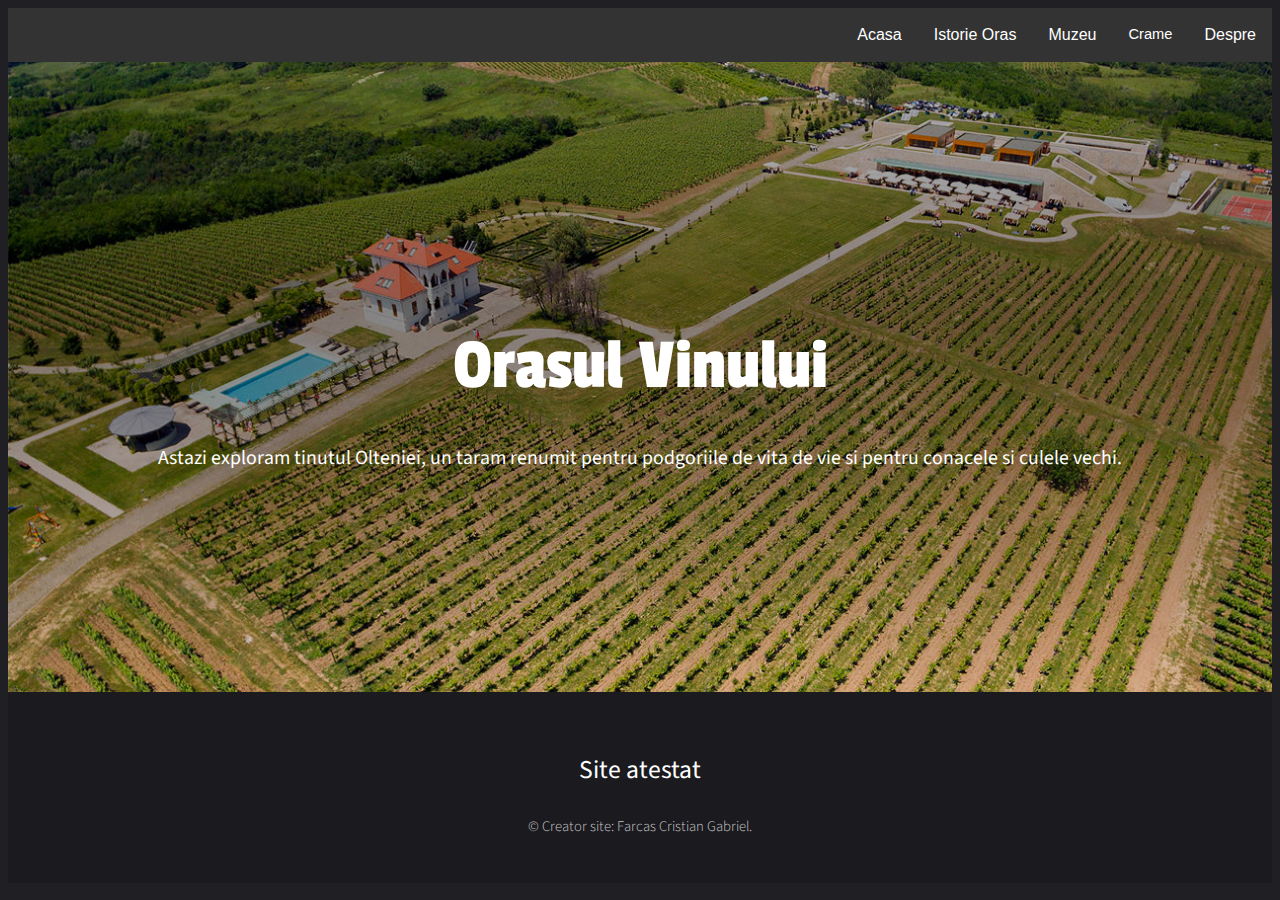
<file: index.html>
<!DOCTYPE HTML>

<html>


<head>
    <link rel="stylesheet" href="assets/css/meniu.css" />

    <div class="navbar">

        <a href="despre.html">Despre</a>
        <div class="dropdown">
            <button class="dropbtn">Crame
            <i class="fa fa-caret-down"></i>
          </button>
            <div class="dropdown-content">

                <div class="row">
                    <div class="column">

                        <a href="avincis.html">Avincis</a>
                        <a href="iordache.html">Casa de Vinuri Iordache</a>
                        <a href="sparleni.html">Crama Sparleni</a>
                    </div>
                    <div class="column">

                        <a href="bauer.html">Crama Bauer</a>
                        <a href="stirbey.html">Crama Stirbey</a>
                        <a href="sandu.html">Via Sandu</a>
                    </div>
                    <div class="column">

                        <a href="negrini.html">Crama Negrini</a>
                        <a href="dragasi.html">Domeniul Dragasi</a>
                        <a href="isarescu.html">Casa Isarescu</a>
                    </div>
                </div>
            </div>
        </div>

        <a href="muzeu.html">Muzeu</a>
        <a href="istorie.html">Istorie Oras</a>
        <a href="index.html">Acasa</a>
    </div>


    <title>Prezentare Dragasani</title>
    <meta charset="utf-8" />
    <meta name="viewport" content="width=device-width, initial-scale=1" />
    <link rel="stylesheet" href="assets/css/main.css" />
</head>

<body id="top">

    <!-- Banner mp4-->

    <section id="banner">
        <div class="inner">
            <header>
                <br>
                <h1>Orasul Vinului</h1>
                <p>
                    <h3>Astazi exploram tinutul Olteniei, un taram renumit pentru podgoriile de vita de vie si pentru conacele si culele vechi.</h3>
                </p>
            </header>

        </div>
    </section>

    <!-- Main -->

    </div>

    <!-- Footer -->
    <footer id="footer">
        <div class="inner">
            <h2>Site atestat</h2>



            <p class="copyright">&copy; Creator site: Farcas Cristian Gabriel.</p>
        </div>
    </footer>



</body>

</html>
</file>
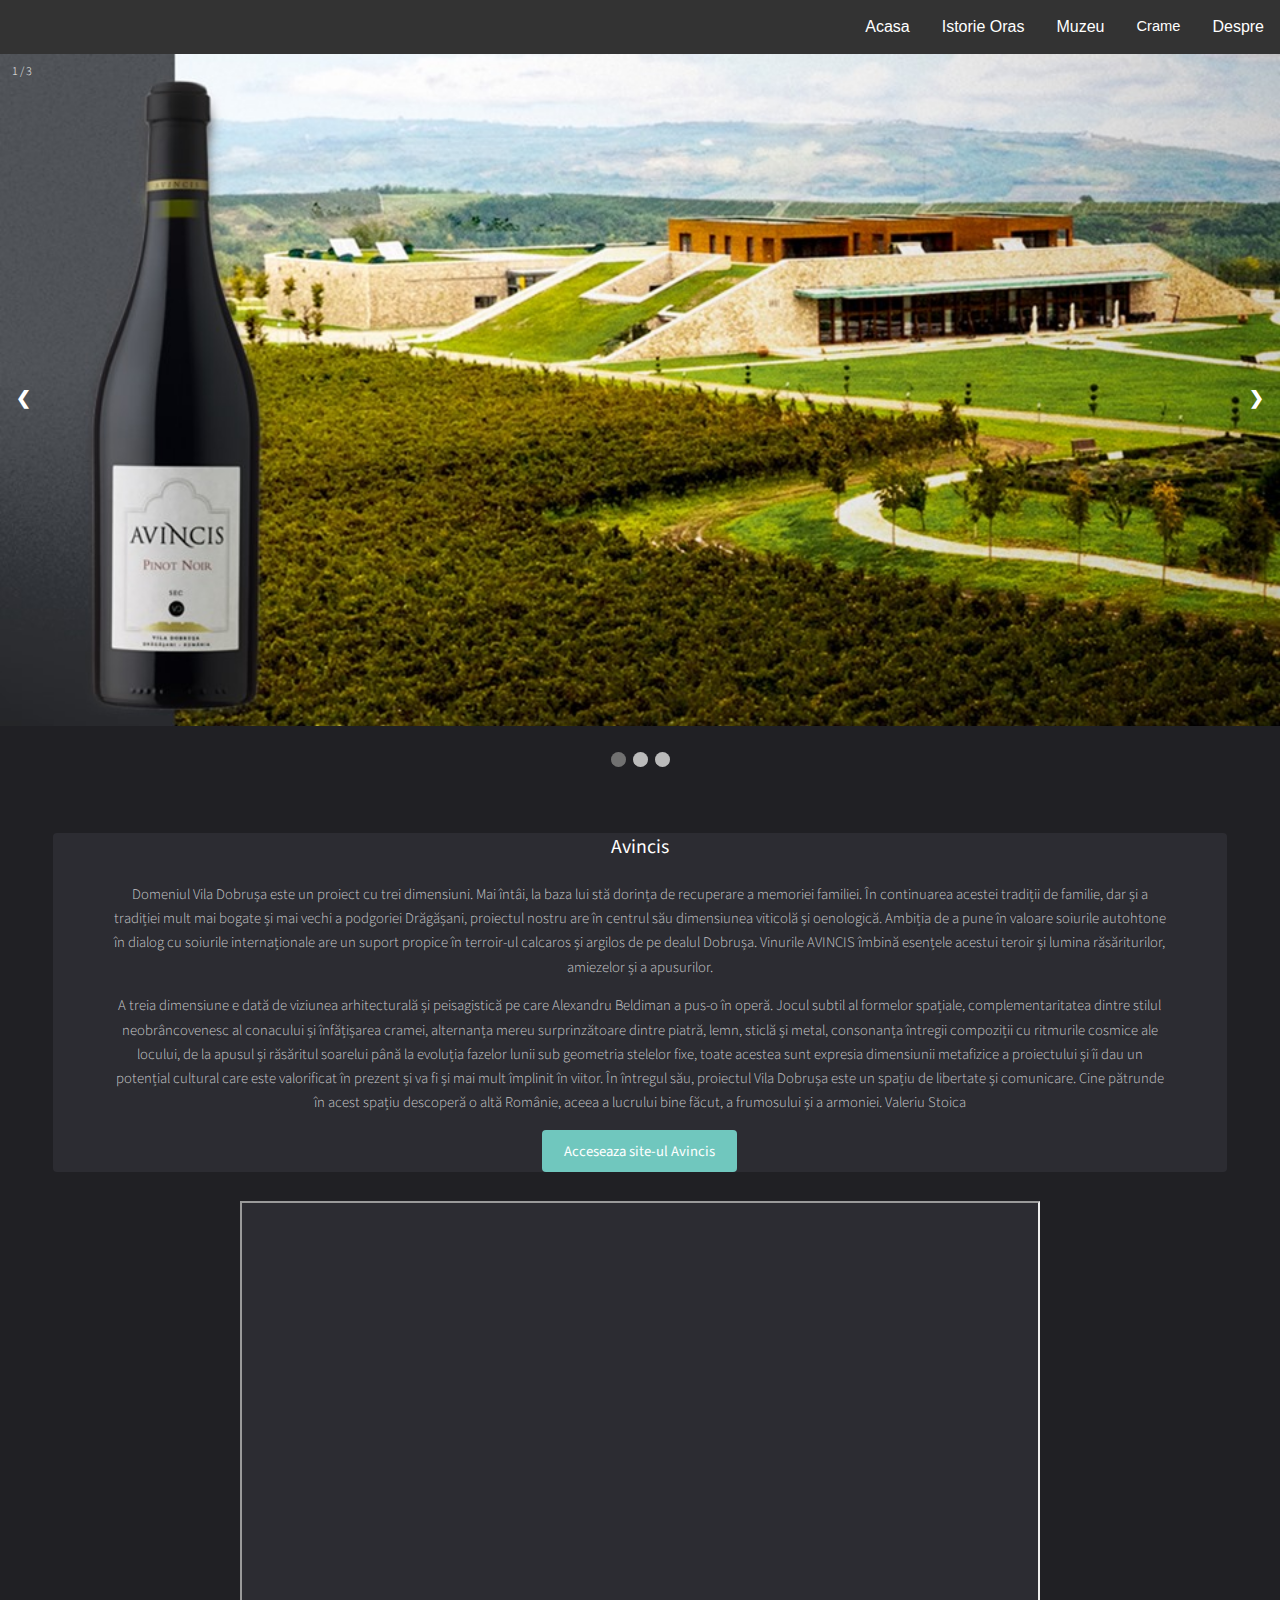
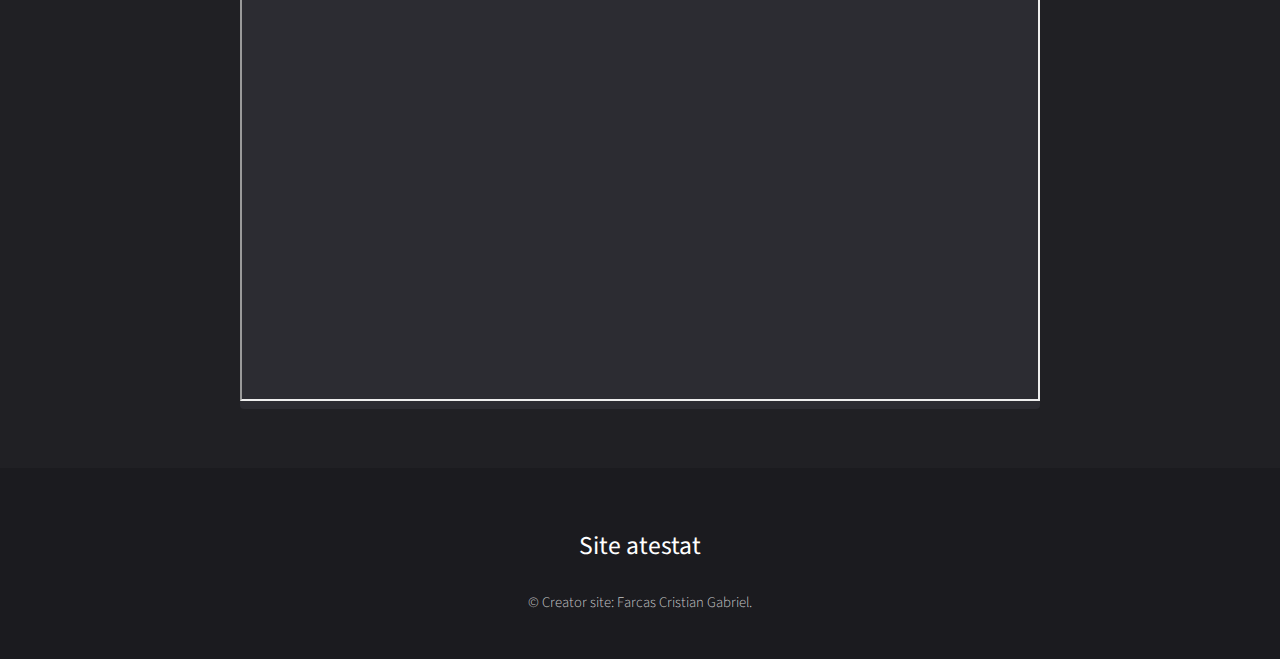
<file: avincis.html>
<!DOCTYPE html>
<html>

<head>


    <link rel="stylesheet" href="assets/css/muzeu.css" />

    <style>
        * {
            box-sizing: border-box
        }
        
        body {
            font-family: Verdana, sans-serif;
            margin: 0
        }
        
        .mySlides {
            display: none
        }
        
        img {
            vertical-align: middle;
        }
        /* Slideshow container */
        
        .slideshow-container {
            max-width: 1280px;
            position: relative;
            margin: auto;
        }
        /* Next & previous buttons */
        
        .prev,
        .next {
            cursor: pointer;
            position: absolute;
            top: 50%;
            width: auto;
            padding: 16px;
            margin-top: -22px;
            color: white;
            font-weight: bold;
            font-size: 18px;
            transition: 0.6s ease;
            border-radius: 0 3px 3px 0;
            user-select: none;
        }
        
        .next {
            right: 0;
            border-radius: 3px 0 0 3px;
        }
        
        .prev:hover,
        .next:hover {
            background-color: rgba(0, 0, 0, 0.8);
        }
        
        .text {
            color: #f2f2f2;
            font-size: 15px;
            padding: 8px 12px;
            position: absolute;
            bottom: 8px;
            width: 100%;
            text-align: center;
        }
        
        .numbertext {
            color: #f2f2f2;
            font-size: 12px;
            padding: 8px 12px;
            position: absolute;
            top: 0;
        }
        
        .dot {
            cursor: pointer;
            height: 15px;
            width: 15px;
            margin: 0 2px;
            background-color: #bbb;
            border-radius: 50%;
            display: inline-block;
            transition: background-color 0.6s ease;
        }
        
        .active,
        .dot:hover {
            background-color: #717171;
        }
        
        .fade {
            -webkit-animation-name: fade;
            -webkit-animation-duration: 1.5s;
            animation-name: fade;
            animation-duration: 1.5s;
        }
        
        @-webkit-keyframes fade {
            from {
                opacity: .4
            }
            to {
                opacity: 1
            }
        }
        
        @keyframes fade {
            from {
                opacity: .4
            }
            to {
                opacity: 1
            }
        }
        
        @media only screen and (max-width: 300px) {
            .prev,
            .next,
            .text {
                font-size: 11px
            }
        }
    </style>
    <link rel="stylesheet" href="assets/css/meniu.css" />

    <div class="navbar">

        <a href="despre.html">Despre</a>
        <div class="dropdown">
            <button class="dropbtn">Crame
        <i class="fa fa-caret-down"></i>
      </button>
            <div class="dropdown-content">

                <div class="row">
                    <div class="column">

                        <a href="avincis.html">Avincis</a>
                        <a href="iordache.html">Casa de Vinuri Iordache</a>
                        <a href="sparleni.html">Crama Sparleni</a>
                    </div>
                    <div class="column">

                        <a href="bauer.html">Crama Bauer</a>
                        <a href="stirbey.html">Crama Stirbey</a>
                        <a href="sandu.html">Via Sandu</a>
                    </div>
                    <div class="column">

                        <a href="negrini.html">Crama Negrini</a>
                        <a href="dragasi.html">Domeniul Dragasi</a>
                        <a href="isarescu.html">Casa Isarescu</a>
                    </div>
                </div>
            </div>
        </div>

        <a href="muzeu.html">Muzeu</a>
        <a href="istorie.html">Istorie Oras</a>
        <a href="index.html">Acasa</a>
    </div>


    <title>Prezentare Dragasani</title>
    <meta charset="utf-8" />
    <meta name="viewport" content="width=device-width, initial-scale=1" />
    <link rel="stylesheet" href="assets/css/main.css" />
</head>

<body>

    <div class="slideshow-container">

        <div class="mySlides fade">
            <div class="numbertext">1 / 3</div>
            <img src="images/avincis1.jpg" style="width:100%">

        </div>

        <div class="mySlides fade">
            <div class="numbertext">2 / 3</div>
            <img src="images/avincis2.jpg" style="width:100%">

        </div>

        <div class="mySlides fade">
            <div class="numbertext">3 / 3</div>
            <img src="images/avincis3.jpg" style="width:100%">

        </div>

        <a class="prev" onclick="plusSlides(-1)">&#10094;</a>
        <a class="next" onclick="plusSlides(1)">&#10095;</a>

    </div>
    <br>

    <div style="text-align:center">
        <span class="dot" onclick="currentSlide(1)"></span>
        <span class="dot" onclick="currentSlide(2)"></span>
        <span class="dot" onclick="currentSlide(3)"></span>
    </div>

    <script>
        var slideIndex = 1;
        showSlides(slideIndex);

        function plusSlides(n) {
            showSlides(slideIndex += n);
        }

        function currentSlide(n) {
            showSlides(slideIndex = n);
        }

        function showSlides(n) {
            var i;
            var slides = document.getElementsByClassName("mySlides");
            var dots = document.getElementsByClassName("dot");
            if (n > slides.length) {
                slideIndex = 1
            }
            if (n < 1) {
                slideIndex = slides.length
            }
            for (i = 0; i < slides.length; i++) {
                slides[i].style.display = "none";
            }
            for (i = 0; i < dots.length; i++) {
                dots[i].className = dots[i].className.replace(" active", "");
            }
            slides[slideIndex - 1].style.display = "block";
            dots[slideIndex - 1].className += " active";
        }
    </script>

    <div id="main">
        <class class="inner">

            <!-- Boxes -->
            <div class="thumbnails">

                <div class="istorie">

                    <div class="inner">
                        <h3>Avincis</h3>
                        <p>
                            Domeniul Vila Dobrușa este un proiect cu trei dimensiuni. Mai întâi, la baza lui stă dorința de recuperare a memoriei familiei. În continuarea acestei tradiții de familie, dar și a tradiției mult mai bogate și mai vechi a podgoriei Drăgășani, proiectul
                            nostru are în centrul său dimensiunea viticolă și oenologică. Ambiția de a pune în valoare soiurile autohtone în dialog cu soiurile internaționale are un suport propice în terroir-ul calcaros și argilos de pe dealul Dobrușa.
                            Vinurile AVINCIS îmbină esențele acestui teroir și lumina răsăriturilor, amiezelor și a apusurilor.
                        </p>
                        <p>
                            A treia dimensiune e dată de viziunea arhitecturală și peisagistică pe care Alexandru Beldiman a pus-o în operă. Jocul subtil al formelor spațiale, complementaritatea dintre stilul neobrâncovenesc al conacului și înfățișarea cramei, alternanța mereu surprinzătoare
                            dintre piatră, lemn, sticlă și metal, consonanța întregii compoziții cu ritmurile cosmice ale locului, de la apusul și răsăritul soarelui până la evoluția fazelor lunii sub geometria stelelor fixe, toate acestea sunt expresia
                            dimensiunii metafizice a proiectului și îi dau un potențial cultural care este valorificat în prezent și va fi și mai mult împlinit în viitor. În întregul său, proiectul Vila Dobrușa este un spațiu de libertate și comunicare.
                            Cine pătrunde în acest spațiu descoperă o altă Românie, aceea a lucrului bine făcut, a frumosului și a armoniei. Valeriu Stoica
                        </p>



                        <a href="https://www.avincis.ro/" class="button style3 fit">Acceseaza site-ul Avincis</a>
                    </div>



                </div>
                <div class="istorie">

                    <div class="">


                        <iframe width="800" height="800" src="https://www.youtube.com/embed/_3_7463b1ek">
                    </iframe>

                    </div>





                </div>



            </div>


    </div>
    <footer id="footer">
        <div class="inner">
            <h2>Site atestat</h2>



            <p class="copyright">&copy; Creator site: Farcas Cristian Gabriel.</p>
        </div>
    </footer>

</body>

</html>
</file>
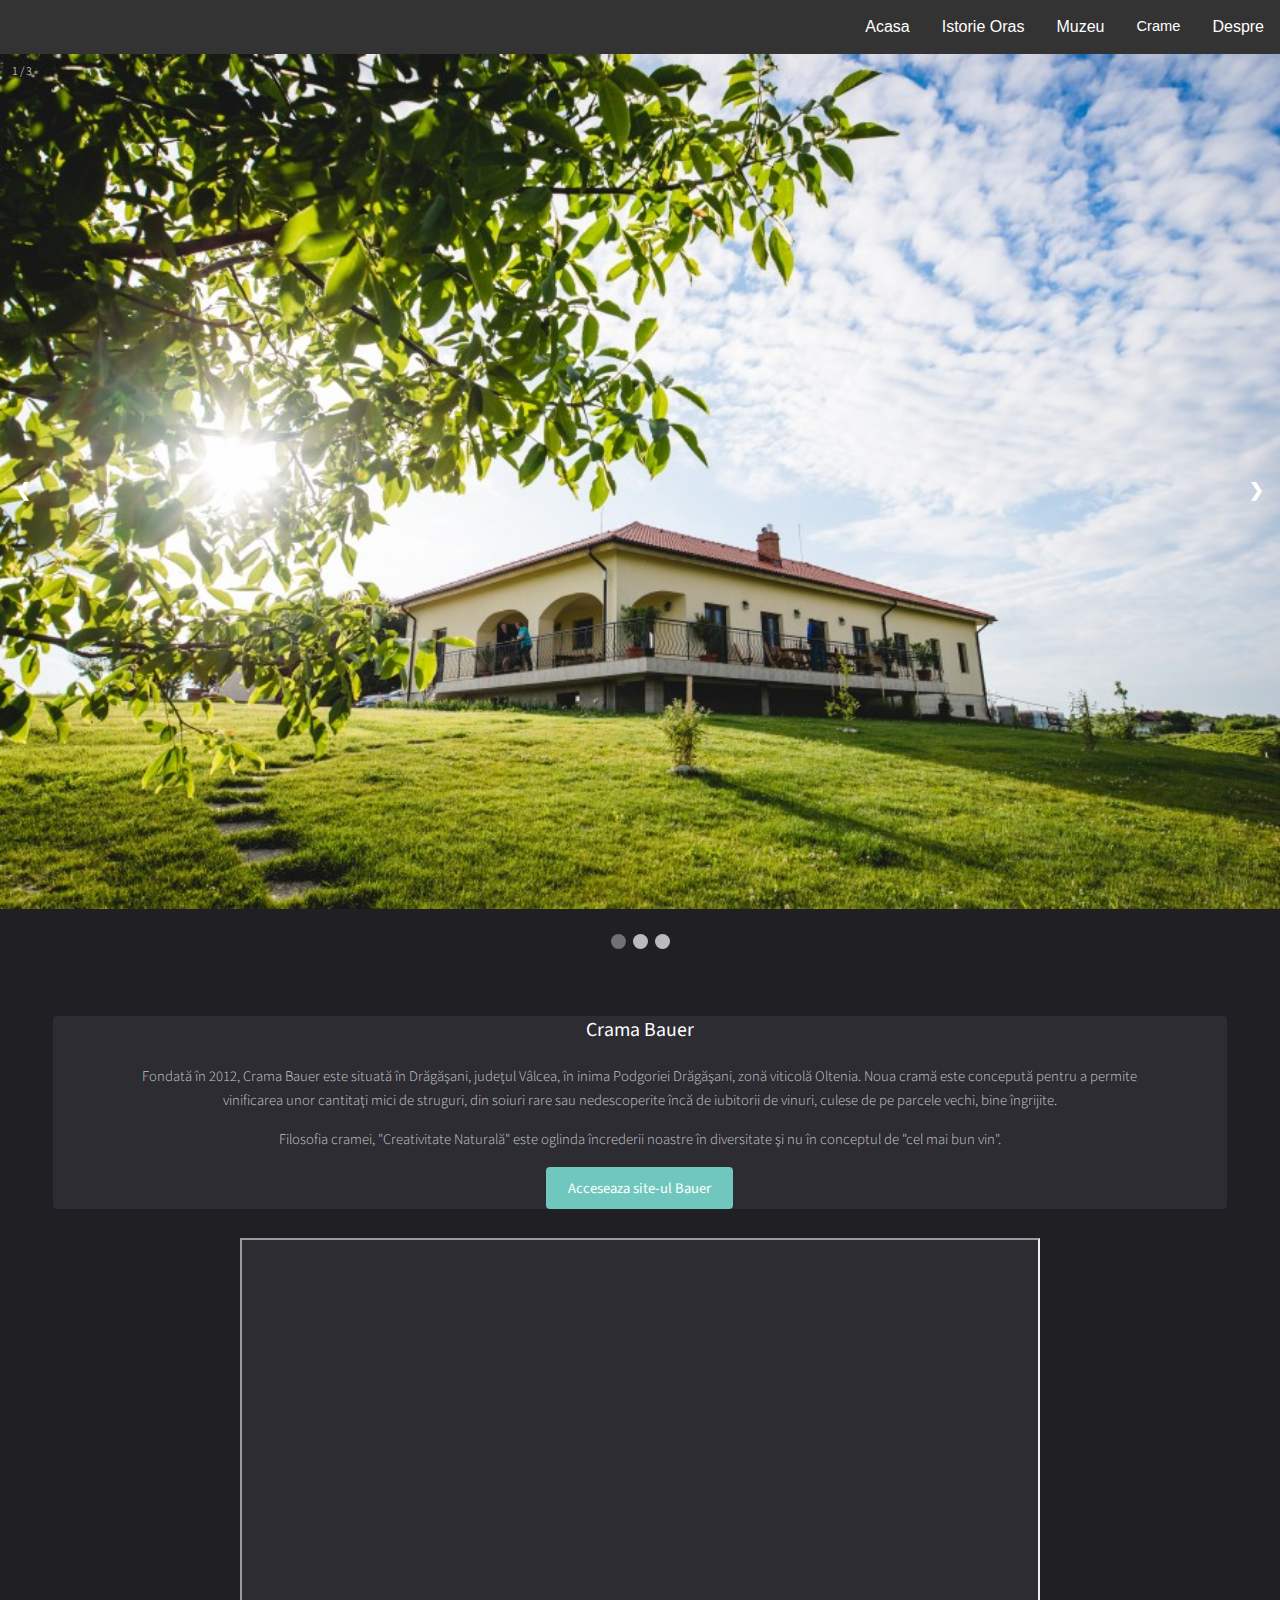
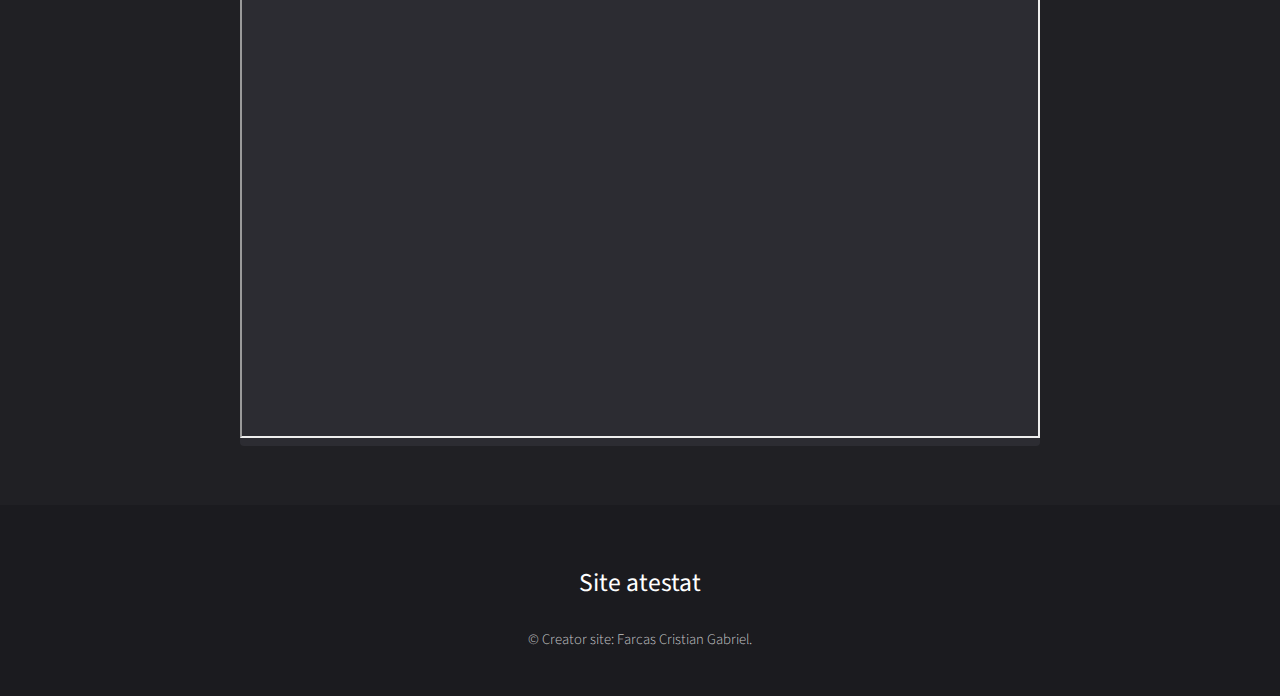
<file: bauer.html>
<!DOCTYPE html>
<html>

<head>


    <link rel="stylesheet" href="assets/css/muzeu.css" />

    <style>
        * {
            box-sizing: border-box
        }
        
        body {
            font-family: Verdana, sans-serif;
            margin: 0
        }
        
        .mySlides {
            display: none
        }
        
        img {
            vertical-align: middle;
        }
        /* Slideshow container */
        
        .slideshow-container {
            max-width: 1280px;
            position: relative;
            margin: auto;
        }
        /* Next & previous buttons */
        
        .prev,
        .next {
            cursor: pointer;
            position: absolute;
            top: 50%;
            width: auto;
            padding: 16px;
            margin-top: -22px;
            color: white;
            font-weight: bold;
            font-size: 18px;
            transition: 0.6s ease;
            border-radius: 0 3px 3px 0;
            user-select: none;
        }
        
        .next {
            right: 0;
            border-radius: 3px 0 0 3px;
        }
        
        .prev:hover,
        .next:hover {
            background-color: rgba(0, 0, 0, 0.8);
        }
        
        .text {
            color: #f2f2f2;
            font-size: 15px;
            padding: 8px 12px;
            position: absolute;
            bottom: 8px;
            width: 100%;
            text-align: center;
        }
        
        .numbertext {
            color: #f2f2f2;
            font-size: 12px;
            padding: 8px 12px;
            position: absolute;
            top: 0;
        }
        
        .dot {
            cursor: pointer;
            height: 15px;
            width: 15px;
            margin: 0 2px;
            background-color: #bbb;
            border-radius: 50%;
            display: inline-block;
            transition: background-color 0.6s ease;
        }
        
        .active,
        .dot:hover {
            background-color: #717171;
        }
        
        .fade {
            -webkit-animation-name: fade;
            -webkit-animation-duration: 1.5s;
            animation-name: fade;
            animation-duration: 1.5s;
        }
        
        @-webkit-keyframes fade {
            from {
                opacity: .4
            }
            to {
                opacity: 1
            }
        }
        
        @keyframes fade {
            from {
                opacity: .4
            }
            to {
                opacity: 1
            }
        }
        
        @media only screen and (max-width: 300px) {
            .prev,
            .next,
            .text {
                font-size: 11px
            }
        }
    </style>
    <link rel="stylesheet" href="assets/css/meniu.css" />

    <div class="navbar">

        <a href="despre.html">Despre</a>
        <div class="dropdown">
            <button class="dropbtn">Crame
        <i class="fa fa-caret-down"></i>
      </button>
            <div class="dropdown-content">

                <div class="row">
                    <div class="column">

                        <a href="avincis.html">Avincis</a>
                        <a href="iordache.html">Casa de Vinuri Iordache</a>
                        <a href="sparleni.html">Crama Sparleni</a>
                    </div>
                    <div class="column">

                        <a href="bauer.html">Crama Bauer</a>
                        <a href="stirbey.html">Crama Stirbey</a>
                        <a href="sandu.html">Via Sandu</a>
                    </div>
                    <div class="column">

                        <a href="negrini.html">Crama Negrini</a>
                        <a href="dragasi.html">Domeniul Dragasi</a>
                        <a href="isarescu.html">Casa Isarescu</a>
                    </div>
                </div>
            </div>
        </div>

        <a href="muzeu.html">Muzeu</a>
        <a href="istorie.html">Istorie Oras</a>
        <a href="index.html">Acasa</a>
    </div>


    <title>Prezentare Dragasani</title>
    <meta charset="utf-8" />
    <meta name="viewport" content="width=device-width, initial-scale=1" />
    <link rel="stylesheet" href="assets/css/main.css" />
</head>

<body>

    <div class="slideshow-container">

        <div class="mySlides fade">
            <div class="numbertext">1 / 3</div>
            <img src="images/Bauer.jpg" style="width:100%">

        </div>

        <div class="mySlides fade">
            <div class="numbertext">2 / 3</div>
            <img src="images/bauer1.jpg" style="width:100%">

        </div>

        <div class="mySlides fade">
            <div class="numbertext">3 / 3</div>
            <img src="images/bauer2.jpg" style="width:100%">

        </div>

        <a class="prev" onclick="plusSlides(-1)">&#10094;</a>
        <a class="next" onclick="plusSlides(1)">&#10095;</a>

    </div>
    <br>

    <div style="text-align:center">
        <span class="dot" onclick="currentSlide(1)"></span>
        <span class="dot" onclick="currentSlide(2)"></span>
        <span class="dot" onclick="currentSlide(3)"></span>
    </div>

    <script>
        var slideIndex = 1;
        showSlides(slideIndex);

        function plusSlides(n) {
            showSlides(slideIndex += n);
        }

        function currentSlide(n) {
            showSlides(slideIndex = n);
        }

        function showSlides(n) {
            var i;
            var slides = document.getElementsByClassName("mySlides");
            var dots = document.getElementsByClassName("dot");
            if (n > slides.length) {
                slideIndex = 1
            }
            if (n < 1) {
                slideIndex = slides.length
            }
            for (i = 0; i < slides.length; i++) {
                slides[i].style.display = "none";
            }
            for (i = 0; i < dots.length; i++) {
                dots[i].className = dots[i].className.replace(" active", "");
            }
            slides[slideIndex - 1].style.display = "block";
            dots[slideIndex - 1].className += " active";
        }
    </script>

    <div id="main">
        <class class="inner">

            <!-- Boxes -->
            <div class="thumbnails">

                <div class="istorie">

                    <div class="inner">
                        <h3>Crama Bauer</h3>
                        <p>
                            Fondată în 2012, Crama Bauer este situată în Drăgăşani, judeţul Vâlcea, în inima Podgoriei Drăgăşani, zonă viticolă Oltenia. Noua cramă este concepută pentru a permite vinificarea unor cantitaţi mici de struguri, din soiuri rare sau nedescoperite încă
                            de iubitorii de vinuri, culese de pe parcele vechi, bine îngrijite.
                        </p>
                        <p>
                            Filosofia cramei, "Creativitate Naturală" este oglinda încrederii noastre în diversitate şi nu în conceptul de "cel mai bun vin".
                        </p>



                        <a href="http://www.cramabauer.com/magazin/items.asp?id=18" class="button style3 fit">Acceseaza site-ul Bauer</a>
                    </div>



                </div>
                <div class="istorie">

                    <div class="">


                        <iframe width="800" height="800" src="https://www.youtube.com/embed/ZwDcPBaQEcQ">
                    </iframe>

                    </div>





                </div>



            </div>


    </div>
    <footer id="footer">
        <div class="inner">
            <h2>Site atestat</h2>



            <p class="copyright">&copy; Creator site: Farcas Cristian Gabriel.</p>
        </div>
    </footer>

</body>

</html>
</file>
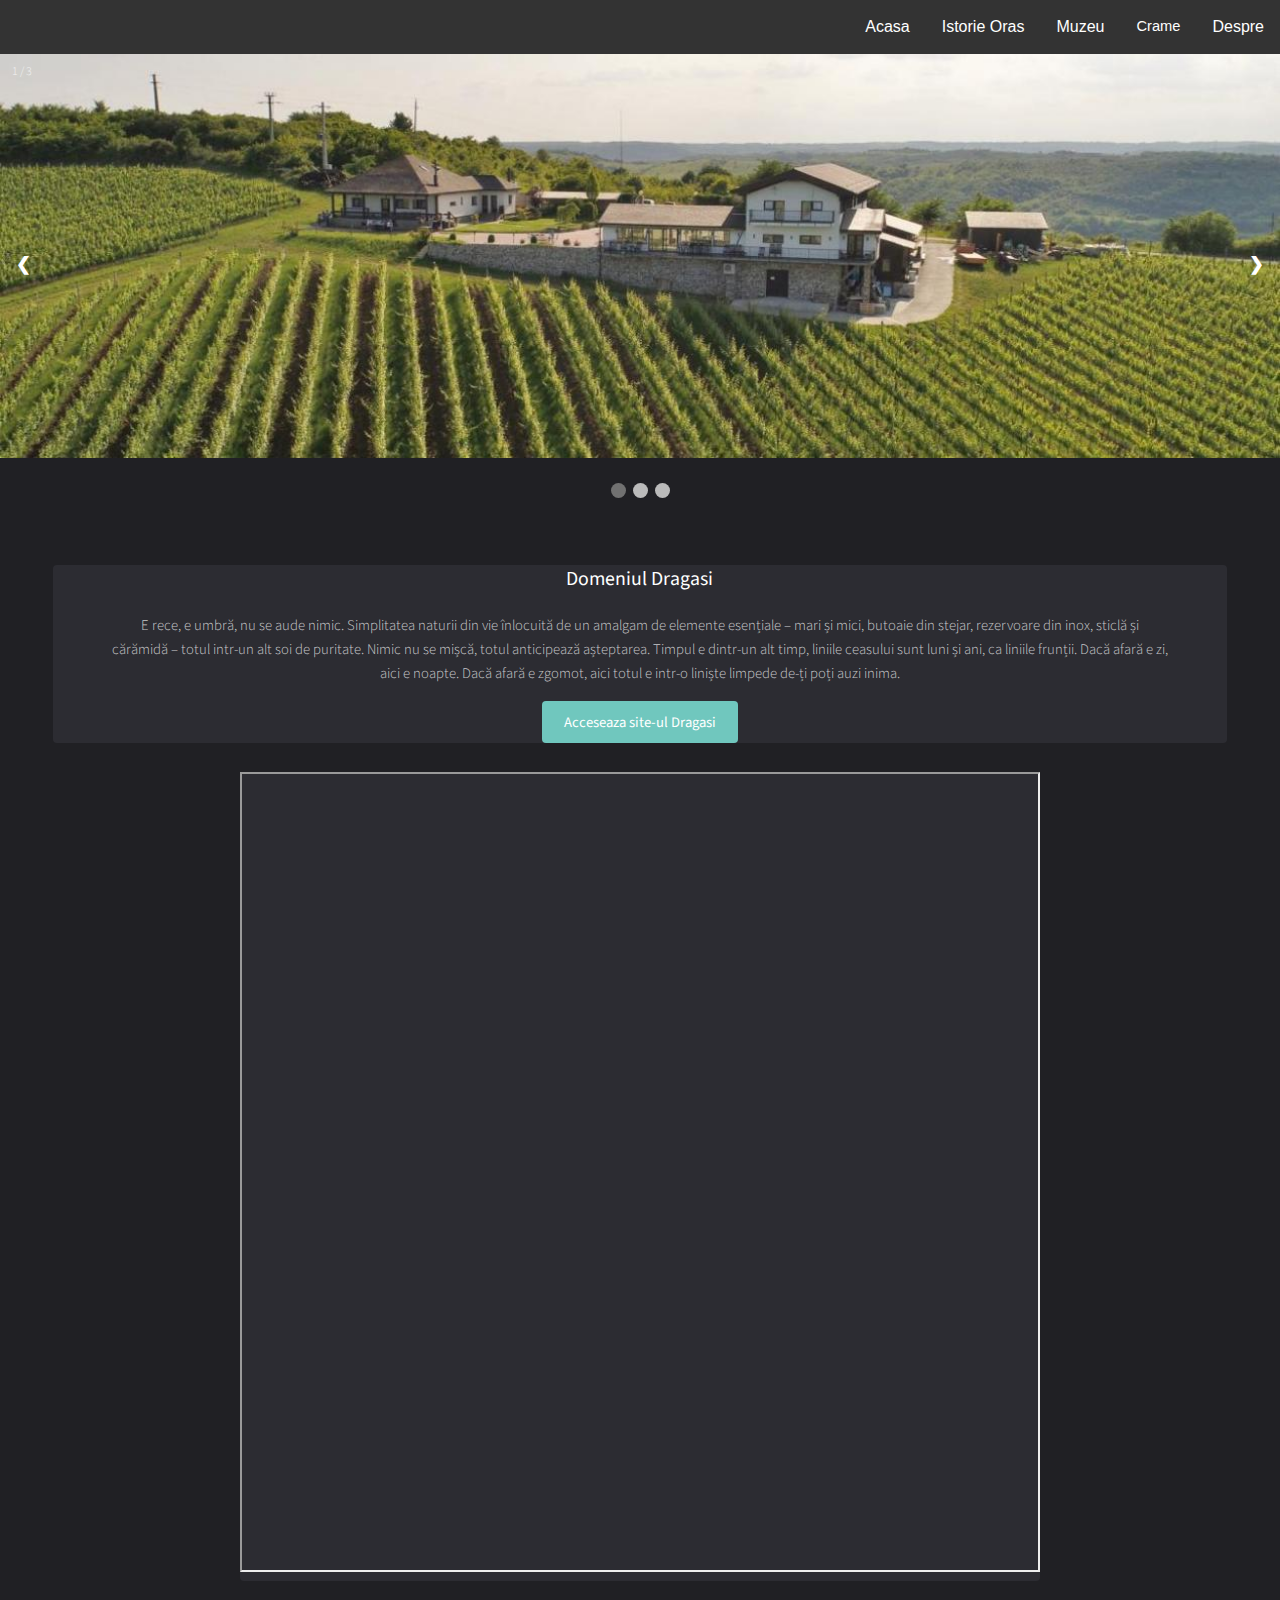
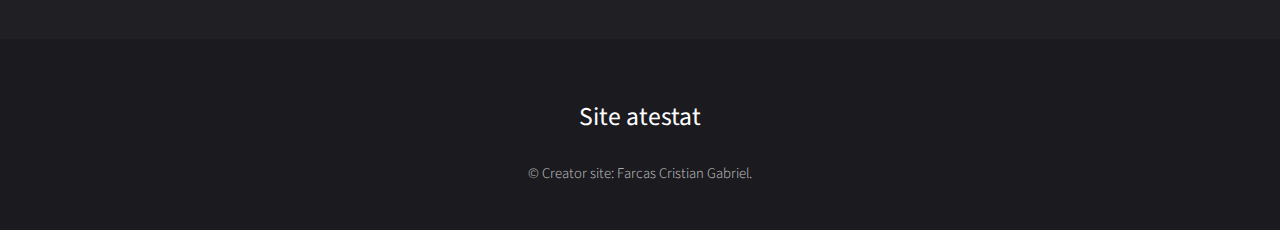
<file: dragasi.html>
<!DOCTYPE html>
<html>

<head>


    <link rel="stylesheet" href="assets/css/muzeu.css" />

    <style>
        * {
            box-sizing: border-box
        }
        
        body {
            font-family: Verdana, sans-serif;
            margin: 0
        }
        
        .mySlides {
            display: none
        }
        
        img {
            vertical-align: middle;
        }
        /* Slideshow container */
        
        .slideshow-container {
            max-width: 1280px;
            position: relative;
            margin: auto;
        }
        /* Next & previous buttons */
        
        .prev,
        .next {
            cursor: pointer;
            position: absolute;
            top: 50%;
            width: auto;
            padding: 16px;
            margin-top: -22px;
            color: white;
            font-weight: bold;
            font-size: 18px;
            transition: 0.6s ease;
            border-radius: 0 3px 3px 0;
            user-select: none;
        }
        
        .next {
            right: 0;
            border-radius: 3px 0 0 3px;
        }
        
        .prev:hover,
        .next:hover {
            background-color: rgba(0, 0, 0, 0.8);
        }
        
        .text {
            color: #f2f2f2;
            font-size: 15px;
            padding: 8px 12px;
            position: absolute;
            bottom: 8px;
            width: 100%;
            text-align: center;
        }
        
        .numbertext {
            color: #f2f2f2;
            font-size: 12px;
            padding: 8px 12px;
            position: absolute;
            top: 0;
        }
        
        .dot {
            cursor: pointer;
            height: 15px;
            width: 15px;
            margin: 0 2px;
            background-color: #bbb;
            border-radius: 50%;
            display: inline-block;
            transition: background-color 0.6s ease;
        }
        
        .active,
        .dot:hover {
            background-color: #717171;
        }
        
        .fade {
            -webkit-animation-name: fade;
            -webkit-animation-duration: 1.5s;
            animation-name: fade;
            animation-duration: 1.5s;
        }
        
        @-webkit-keyframes fade {
            from {
                opacity: .4
            }
            to {
                opacity: 1
            }
        }
        
        @keyframes fade {
            from {
                opacity: .4
            }
            to {
                opacity: 1
            }
        }
        
        @media only screen and (max-width: 300px) {
            .prev,
            .next,
            .text {
                font-size: 11px
            }
        }
    </style>
    <link rel="stylesheet" href="assets/css/meniu.css" />

    <div class="navbar">

        <a href="despre.html">Despre</a>
        <div class="dropdown">
            <button class="dropbtn">Crame
        <i class="fa fa-caret-down"></i>
      </button>
            <div class="dropdown-content">

                <div class="row">
                    <div class="column">

                        <a href="avincis.html">Avincis</a>
                        <a href="iordache.html">Casa de Vinuri Iordache</a>
                        <a href="sparleni.html">Crama Sparleni</a>
                    </div>
                    <div class="column">

                        <a href="bauer.html">Crama Bauer</a>
                        <a href="stirbey.html">Crama Stirbey</a>
                        <a href="sandu.html">Via Sandu</a>
                    </div>
                    <div class="column">

                        <a href="negrini.html">Crama Negrini</a>
                        <a href="dragasi.html">Domeniul Dragasi</a>
                        <a href="isarescu.html">Casa Isarescu</a>
                    </div>
                </div>
            </div>
        </div>

        <a href="muzeu.html">Muzeu</a>
        <a href="istorie.html">Istorie Oras</a>
        <a href="index.html">Acasa</a>
    </div>


    <title>Prezentare Dragasani</title>
    <meta charset="utf-8" />
    <meta name="viewport" content="width=device-width, initial-scale=1" />
    <link rel="stylesheet" href="assets/css/main.css" />
</head>

<body>

    <div class="slideshow-container">

        <div class="mySlides fade">
            <div class="numbertext">1 / 3</div>
            <img src="images/Dragasi.jpg" style="width:100%">

        </div>



        <div class="mySlides fade">
            <div class="numbertext">3 / 3</div>
            <img src="images/dragasi2.jpg" style="width:100%">

        </div>

        <div class="mySlides fade">
            <div class="numbertext">3 / 3</div>
            <img src="images/dragasi3.jpg" style="width:100%">

        </div>

        <a class="prev" onclick="plusSlides(-1)">&#10094;</a>
        <a class="next" onclick="plusSlides(1)">&#10095;</a>

    </div>
    <br>

    <div style="text-align:center">
        <span class="dot" onclick="currentSlide(1)"></span>
        <span class="dot" onclick="currentSlide(2)"></span>
        <span class="dot" onclick="currentSlide(3)"></span>
    </div>

    <script>
        var slideIndex = 1;
        showSlides(slideIndex);

        function plusSlides(n) {
            showSlides(slideIndex += n);
        }

        function currentSlide(n) {
            showSlides(slideIndex = n);
        }

        function showSlides(n) {
            var i;
            var slides = document.getElementsByClassName("mySlides");
            var dots = document.getElementsByClassName("dot");
            if (n > slides.length) {
                slideIndex = 1
            }
            if (n < 1) {
                slideIndex = slides.length
            }
            for (i = 0; i < slides.length; i++) {
                slides[i].style.display = "none";
            }
            for (i = 0; i < dots.length; i++) {
                dots[i].className = dots[i].className.replace(" active", "");
            }
            slides[slideIndex - 1].style.display = "block";
            dots[slideIndex - 1].className += " active";
        }
    </script>

    <div id="main">
        <class class="inner">

            <!-- Boxes -->
            <div class="thumbnails">

                <div class="istorie">

                    <div class="inner">
                        <h3>Domeniul Dragasi</h3>
                        <p>
                            E rece, e umbră, nu se aude nimic. Simplitatea naturii din vie înlocuită de un amalgam de elemente esențiale – mari și mici, butoaie din stejar, rezervoare din inox, sticlă și cărămidă – totul intr-un alt soi de puritate. Nimic nu se mișcă, totul anticipează
                            așteptarea. Timpul e dintr-un alt timp, liniile ceasului sunt luni și ani, ca liniile frunții. Dacă afară e zi, aici e noapte. Dacă afară e zgomot, aici totul e intr-o liniște limpede de-ți poți auzi inima.
                        </p>
                        <p>

                        </p>



                        <a href="https://domeniul-dragasi.ro/vinul/" class="button style3 fit">Acceseaza site-ul Dragasi</a>
                    </div>



                </div>
                <div class="istorie">

                    <div class="">


                        <iframe width="800" height="800" src="https://www.youtube.com/embed/zhFAFdAmfpA">
                    </iframe>

                    </div>





                </div>



            </div>


    </div>
    <footer id="footer">
        <div class="inner">
            <h2>Site atestat</h2>



            <p class="copyright">&copy; Creator site: Farcas Cristian Gabriel.</p>
        </div>
    </footer>

</body>

</html>
</file>
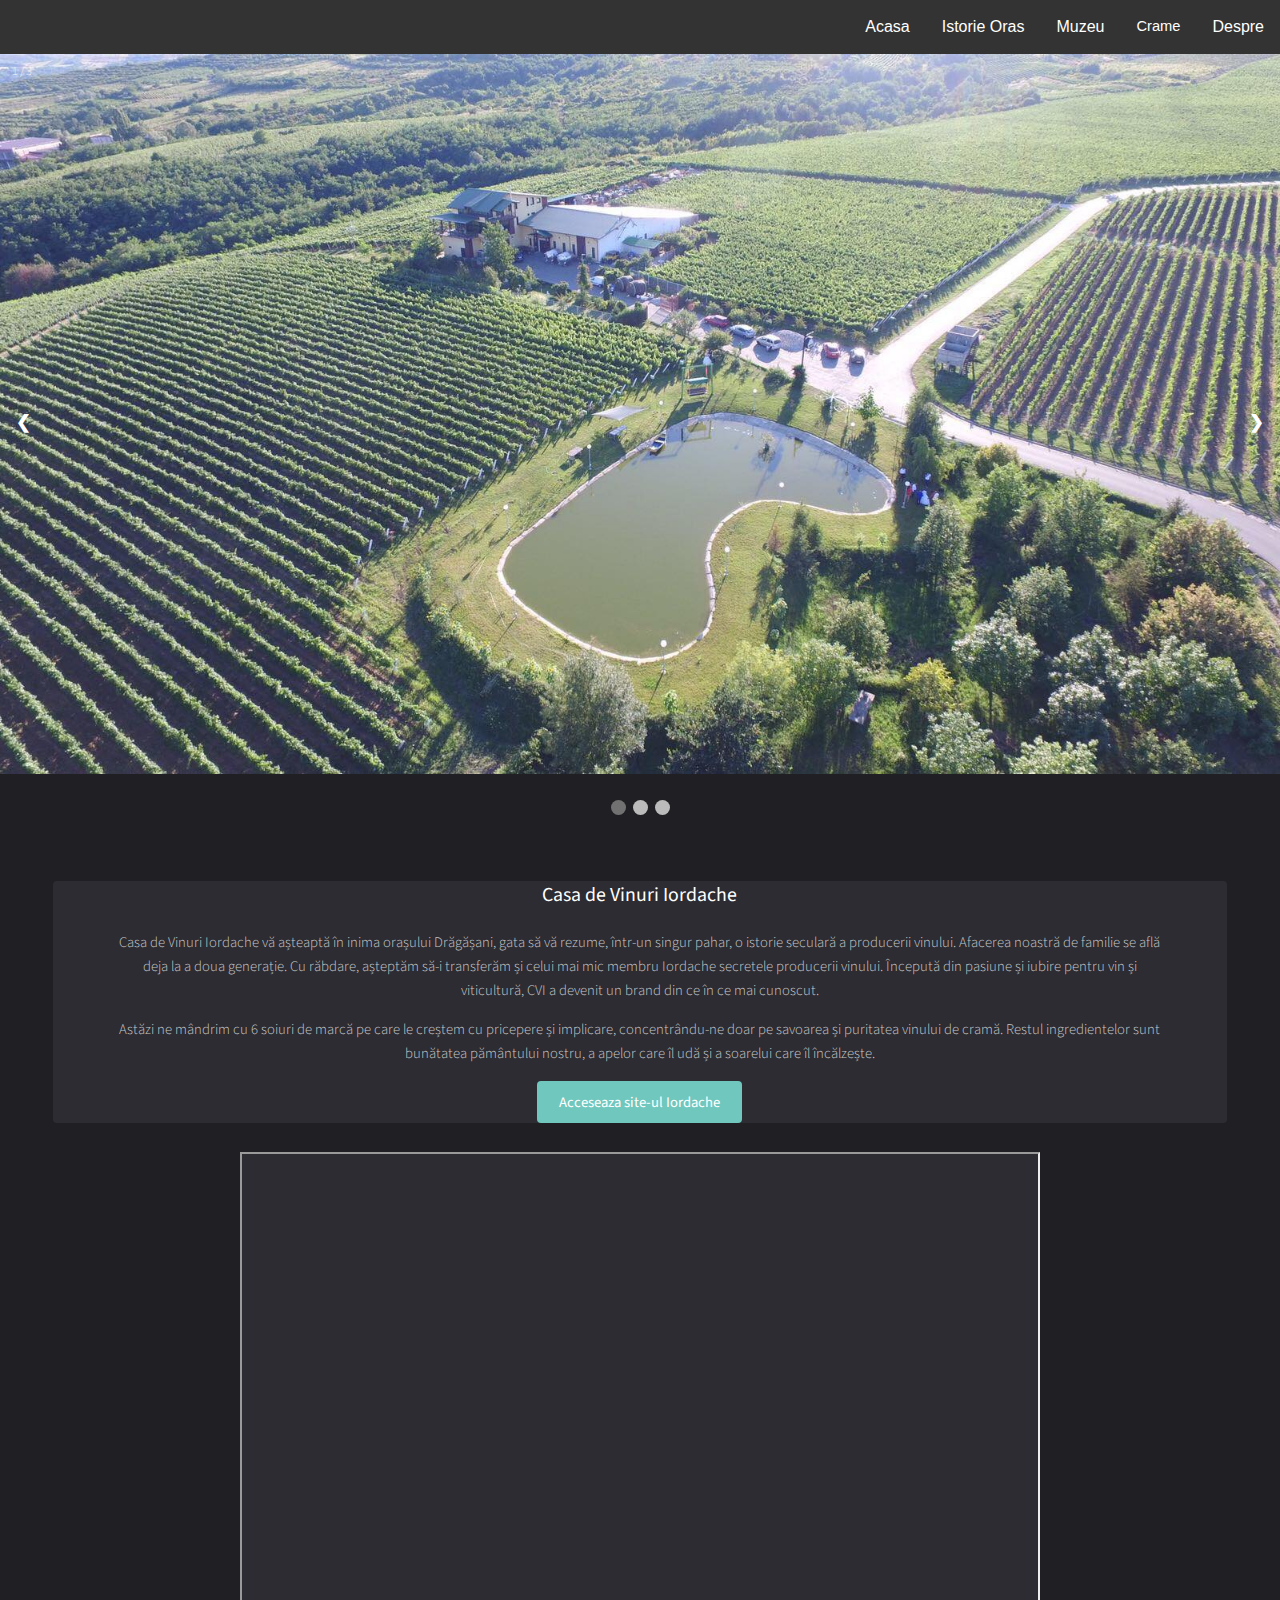
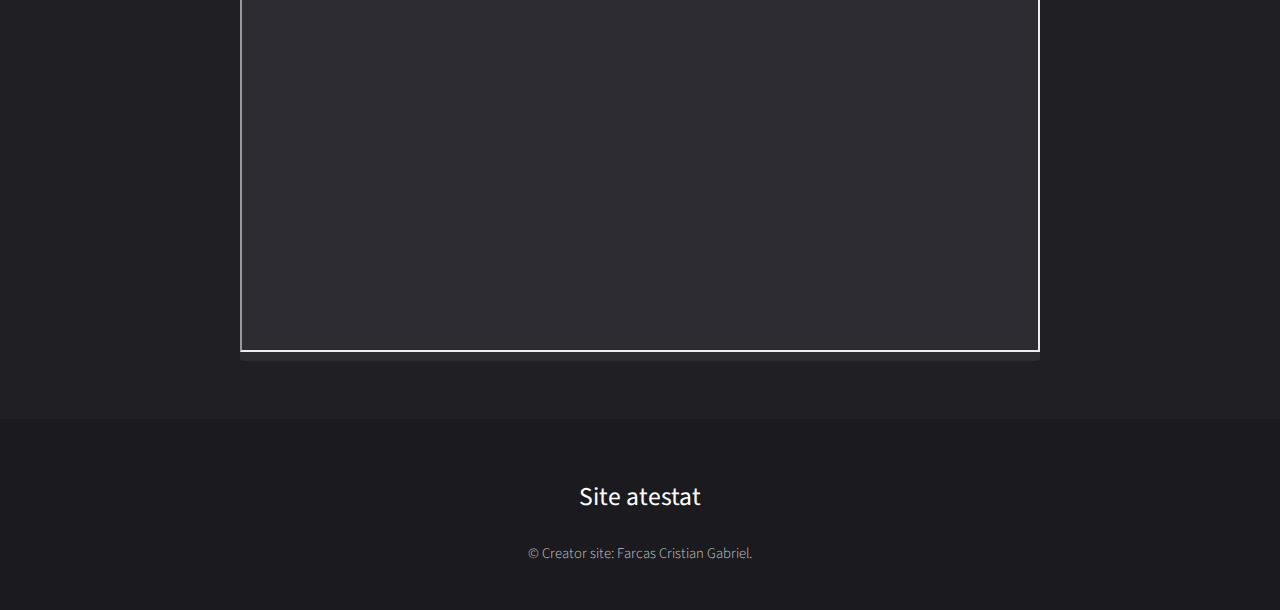
<file: iordache.html>
<!DOCTYPE html>
<html>

<head>


    <link rel="stylesheet" href="assets/css/muzeu.css" />

    <style>
        * {
            box-sizing: border-box
        }
        
        body {
            font-family: Verdana, sans-serif;
            margin: 0
        }
        
        .mySlides {
            display: none
        }
        
        img {
            vertical-align: middle;
        }
        /* Slideshow container */
        
        .slideshow-container {
            max-width: 1280px;
            position: relative;
            margin: auto;
        }
        /* Next & previous buttons */
        
        .prev,
        .next {
            cursor: pointer;
            position: absolute;
            top: 50%;
            width: auto;
            padding: 16px;
            margin-top: -22px;
            color: white;
            font-weight: bold;
            font-size: 18px;
            transition: 0.6s ease;
            border-radius: 0 3px 3px 0;
            user-select: none;
        }
        
        .next {
            right: 0;
            border-radius: 3px 0 0 3px;
        }
        
        .prev:hover,
        .next:hover {
            background-color: rgba(0, 0, 0, 0.8);
        }
        
        .text {
            color: #f2f2f2;
            font-size: 15px;
            padding: 8px 12px;
            position: absolute;
            bottom: 8px;
            width: 100%;
            text-align: center;
        }
        
        .numbertext {
            color: #f2f2f2;
            font-size: 12px;
            padding: 8px 12px;
            position: absolute;
            top: 0;
        }
        
        .dot {
            cursor: pointer;
            height: 15px;
            width: 15px;
            margin: 0 2px;
            background-color: #bbb;
            border-radius: 50%;
            display: inline-block;
            transition: background-color 0.6s ease;
        }
        
        .active,
        .dot:hover {
            background-color: #717171;
        }
        
        .fade {
            -webkit-animation-name: fade;
            -webkit-animation-duration: 1.5s;
            animation-name: fade;
            animation-duration: 1.5s;
        }
        
        @-webkit-keyframes fade {
            from {
                opacity: .4
            }
            to {
                opacity: 1
            }
        }
        
        @keyframes fade {
            from {
                opacity: .4
            }
            to {
                opacity: 1
            }
        }
        
        @media only screen and (max-width: 300px) {
            .prev,
            .next,
            .text {
                font-size: 11px
            }
        }
    </style>
    <link rel="stylesheet" href="assets/css/meniu.css" />

    <div class="navbar">

        <a href="despre.html">Despre</a>
        <div class="dropdown">
            <button class="dropbtn">Crame
        <i class="fa fa-caret-down"></i>
      </button>
            <div class="dropdown-content">

                <div class="row">
                    <div class="column">

                        <a href="avincis.html">Avincis</a>
                        <a href="iordache.html">Casa de Vinuri Iordache</a>
                        <a href="sparleni.html">Crama Sparleni</a>
                    </div>
                    <div class="column">

                        <a href="bauer.html">Crama Bauer</a>
                        <a href="stirbey.html">Crama Stirbey</a>
                        <a href="sandu.html">Via Sandu</a>
                    </div>
                    <div class="column">

                        <a href="negrini.html">Crama Negrini</a>
                        <a href="dragasi.html">Domeniul Dragasi</a>
                        <a href="isarescu.html">Casa Isarescu</a>
                    </div>
                </div>
            </div>
        </div>

        <a href="muzeu.html">Muzeu</a>
        <a href="istorie.html">Istorie Oras</a>
        <a href="index.html">Acasa</a>
    </div>


    <title>Prezentare Dragasani</title>
    <meta charset="utf-8" />
    <meta name="viewport" content="width=device-width, initial-scale=1" />
    <link rel="stylesheet" href="assets/css/main.css" />
</head>

<body>

    <div class="slideshow-container">

        <div class="mySlides fade">
            <div class="numbertext">1 / 3</div>
            <img src="images/iordache.jpg" style="width:100%">

        </div>

        <div class="mySlides fade">
            <div class="numbertext">2 / 3</div>
            <img src="images/iordache1.jpeg" style="width:100%">

        </div>

        <div class="mySlides fade">
            <div class="numbertext">3 / 3</div>
            <img src="images/iordache2.jpg" style="width:100%">

        </div>

        <a class="prev" onclick="plusSlides(-1)">&#10094;</a>
        <a class="next" onclick="plusSlides(1)">&#10095;</a>

    </div>
    <br>

    <div style="text-align:center">
        <span class="dot" onclick="currentSlide(1)"></span>
        <span class="dot" onclick="currentSlide(2)"></span>
        <span class="dot" onclick="currentSlide(3)"></span>
    </div>

    <script>
        var slideIndex = 1;
        showSlides(slideIndex);

        function plusSlides(n) {
            showSlides(slideIndex += n);
        }

        function currentSlide(n) {
            showSlides(slideIndex = n);
        }

        function showSlides(n) {
            var i;
            var slides = document.getElementsByClassName("mySlides");
            var dots = document.getElementsByClassName("dot");
            if (n > slides.length) {
                slideIndex = 1
            }
            if (n < 1) {
                slideIndex = slides.length
            }
            for (i = 0; i < slides.length; i++) {
                slides[i].style.display = "none";
            }
            for (i = 0; i < dots.length; i++) {
                dots[i].className = dots[i].className.replace(" active", "");
            }
            slides[slideIndex - 1].style.display = "block";
            dots[slideIndex - 1].className += " active";
        }
    </script>

    <div id="main">
        <class class="inner">

            <!-- Boxes -->
            <div class="thumbnails">

                <div class="istorie">

                    <div class="inner">
                        <h3>Casa de Vinuri Iordache</h3>
                        <p>
                            Casa de Vinuri Iordache vă așteaptă în inima orașului Drăgășani, gata să vă rezume, într-un singur pahar, o istorie seculară a producerii vinului. Afacerea noastră de familie se află deja la a doua generație. Cu răbdare, așteptăm să-i transferăm și celui
                            mai mic membru Iordache secretele producerii vinului. Începută din pasiune și iubire pentru vin și viticultură, CVI a devenit un brand din ce în ce mai cunoscut.
                        </p>
                        <p>
                            Astăzi ne mândrim cu 6 soiuri de marcă pe care le creștem cu pricepere și implicare, concentrându-ne doar pe savoarea și puritatea vinului de cramă. Restul ingredientelor sunt bunătatea pământului nostru, a apelor care îl udă și a soarelui care îl încălzește.
                        </p>



                        <a href="https://cvi-dragasani.ro/" class="button style3 fit">Acceseaza site-ul Iordache</a>
                    </div>



                </div>
                <div class="istorie">

                    <div class="">


                        <iframe width="800" height="800" src="https://www.youtube.com/embed/kLAXB096kzo">
                    </iframe>

                    </div>





                </div>



            </div>


    </div>
    <footer id="footer">
        <div class="inner">
            <h2>Site atestat</h2>



            <p class="copyright">&copy; Creator site: Farcas Cristian Gabriel.</p>
        </div>
    </footer>

</body>

</html>
</file>
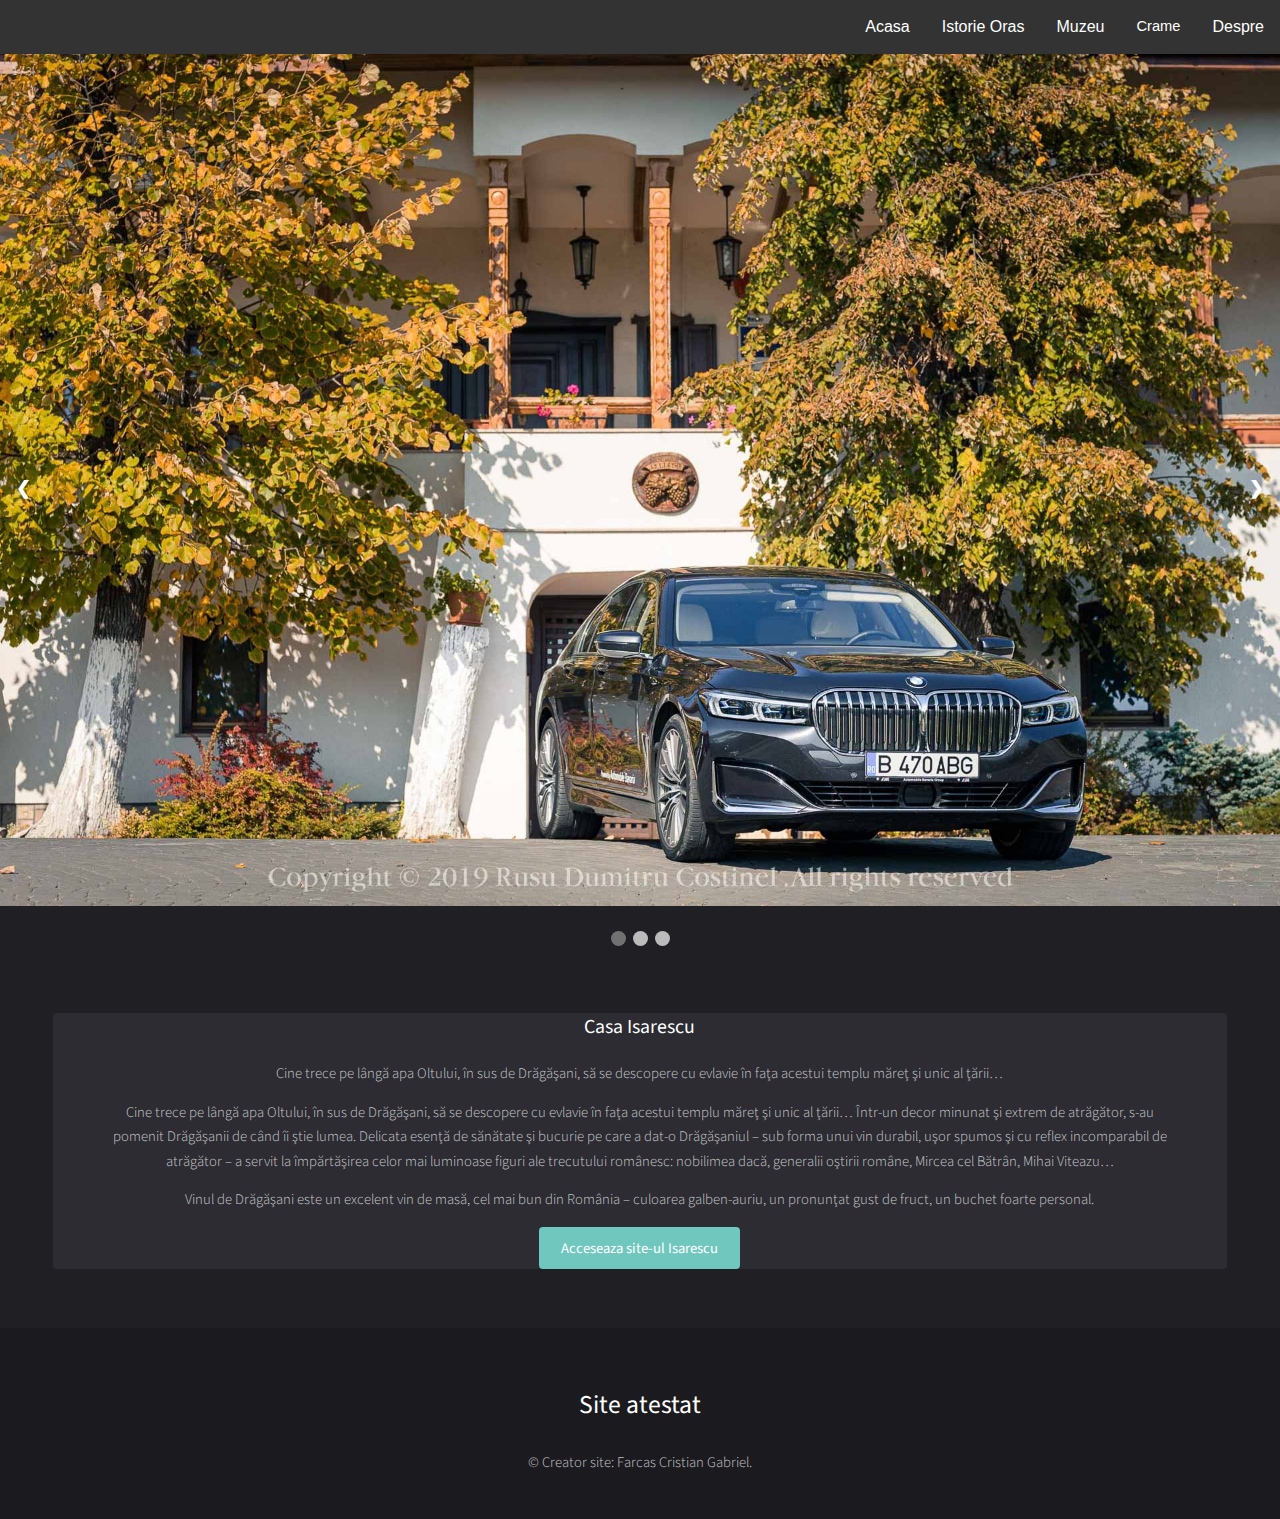
<file: isarescu.html>
<!DOCTYPE html>
<html>

<head>


    <link rel="stylesheet" href="assets/css/muzeu.css" />

    <style>
        * {
            box-sizing: border-box
        }
        
        body {
            font-family: Verdana, sans-serif;
            margin: 0
        }
        
        .mySlides {
            display: none
        }
        
        img {
            vertical-align: middle;
        }
        /* Slideshow container */
        
        .slideshow-container {
            max-width: 1280px;
            position: relative;
            margin: auto;
        }
        /* Next & previous buttons */
        
        .prev,
        .next {
            cursor: pointer;
            position: absolute;
            top: 50%;
            width: auto;
            padding: 16px;
            margin-top: -22px;
            color: white;
            font-weight: bold;
            font-size: 18px;
            transition: 0.6s ease;
            border-radius: 0 3px 3px 0;
            user-select: none;
        }
        
        .next {
            right: 0;
            border-radius: 3px 0 0 3px;
        }
        
        .prev:hover,
        .next:hover {
            background-color: rgba(0, 0, 0, 0.8);
        }
        
        .text {
            color: #f2f2f2;
            font-size: 15px;
            padding: 8px 12px;
            position: absolute;
            bottom: 8px;
            width: 100%;
            text-align: center;
        }
        
        .numbertext {
            color: #f2f2f2;
            font-size: 12px;
            padding: 8px 12px;
            position: absolute;
            top: 0;
        }
        
        .dot {
            cursor: pointer;
            height: 15px;
            width: 15px;
            margin: 0 2px;
            background-color: #bbb;
            border-radius: 50%;
            display: inline-block;
            transition: background-color 0.6s ease;
        }
        
        .active,
        .dot:hover {
            background-color: #717171;
        }
        
        .fade {
            -webkit-animation-name: fade;
            -webkit-animation-duration: 1.5s;
            animation-name: fade;
            animation-duration: 1.5s;
        }
        
        @-webkit-keyframes fade {
            from {
                opacity: .4
            }
            to {
                opacity: 1
            }
        }
        
        @keyframes fade {
            from {
                opacity: .4
            }
            to {
                opacity: 1
            }
        }
        
        @media only screen and (max-width: 300px) {
            .prev,
            .next,
            .text {
                font-size: 11px
            }
        }
    </style>
    <link rel="stylesheet" href="assets/css/meniu.css" />

    <div class="navbar">

        <a href="despre.html">Despre</a>
        <div class="dropdown">
            <button class="dropbtn">Crame
        <i class="fa fa-caret-down"></i>
      </button>
            <div class="dropdown-content">

                <div class="row">
                    <div class="column">

                        <a href="avincis.html">Avincis</a>
                        <a href="iordache.html">Casa de Vinuri Iordache</a>
                        <a href="sparleni.html">Crama Sparleni</a>
                    </div>
                    <div class="column">

                        <a href="bauer.html">Crama Bauer</a>
                        <a href="stirbey.html">Crama Stirbey</a>
                        <a href="sandu.html">Via Sandu</a>
                    </div>
                    <div class="column">

                        <a href="negrini.html">Crama Negrini</a>
                        <a href="dragasi.html">Domeniul Dragasi</a>
                        <a href="isarescu.html">Casa Isarescu</a>
                    </div>
                </div>
            </div>
        </div>

        <a href="muzeu.html">Muzeu</a>
        <a href="istorie.html">Istorie Oras</a>
        <a href="index.html">Acasa</a>
    </div>


    <title>Prezentare Dragasani</title>
    <meta charset="utf-8" />
    <meta name="viewport" content="width=device-width, initial-scale=1" />
    <link rel="stylesheet" href="assets/css/main.css" />
</head>

<body>

    <div class="slideshow-container">

        <div class="mySlides fade">
            <div class="numbertext">1 / 3</div>
            <img src="images/isarescu2.jpg" style="width:100%">

        </div>

        <div class="mySlides fade">
            <div class="numbertext">2 / 3</div>
            <img src="images/isarescu.png" style="width:100%">

        </div>

        <div class="mySlides fade">
            <div class="numbertext">3 / 3</div>
            <img src="images/isarescu1.jpg" style="width:100%">

        </div>

        <a class="prev" onclick="plusSlides(-1)">&#10094;</a>
        <a class="next" onclick="plusSlides(1)">&#10095;</a>

    </div>
    <br>

    <div style="text-align:center">
        <span class="dot" onclick="currentSlide(1)"></span>
        <span class="dot" onclick="currentSlide(2)"></span>
        <span class="dot" onclick="currentSlide(3)"></span>
    </div>

    <script>
        var slideIndex = 1;
        showSlides(slideIndex);

        function plusSlides(n) {
            showSlides(slideIndex += n);
        }

        function currentSlide(n) {
            showSlides(slideIndex = n);
        }

        function showSlides(n) {
            var i;
            var slides = document.getElementsByClassName("mySlides");
            var dots = document.getElementsByClassName("dot");
            if (n > slides.length) {
                slideIndex = 1
            }
            if (n < 1) {
                slideIndex = slides.length
            }
            for (i = 0; i < slides.length; i++) {
                slides[i].style.display = "none";
            }
            for (i = 0; i < dots.length; i++) {
                dots[i].className = dots[i].className.replace(" active", "");
            }
            slides[slideIndex - 1].style.display = "block";
            dots[slideIndex - 1].className += " active";
        }
    </script>

    <div id="main">
        <class class="inner">

            <!-- Boxes -->
            <div class="thumbnails">

                <div class="istorie">

                    <div class="inner">
                        <h3>Casa Isarescu</h3>
                        <p>
                            Cine trece pe lângă apa Oltului, în sus de Drăgăşani, să se descopere cu evlavie în faţa acestui templu măreţ şi unic al ţării…
                        </p>
                        <p>
                            Cine trece pe lângă apa Oltului, în sus de Drăgăşani, să se descopere cu evlavie în faţa acestui templu măreţ şi unic al ţării… Într-un decor minunat şi extrem de atrăgător, s-au pomenit Drăgăşanii de când îi ştie lumea. Delicata esenţă de sănătate şi
                            bucurie pe care a dat-o Drăgăşaniul – sub forma unui vin durabil, uşor spumos şi cu reflex incomparabil de atrăgător – a servit la împărtăşirea celor mai luminoase figuri ale trecutului românesc: nobilimea dacă, generalii oştirii
                            române, Mircea cel Bătrân, Mihai Viteazu…
                        </p>
                        <p>
                            Vinul de Drăgăşani este un excelent vin de masă, cel mai bun din România – culoarea galben-auriu, un pronunţat gust de fruct, un buchet foarte personal.
                        </p>



                        <a href="http://casaisarescu.ro/" class="button style3 fit">Acceseaza site-ul Isarescu</a>
                    </div>



                </div>




            </div>


    </div>
    <footer id="footer">
        <div class="inner">
            <h2>Site atestat</h2>



            <p class="copyright">&copy; Creator site: Farcas Cristian Gabriel.</p>
        </div>
    </footer>

</body>

</html>
</file>
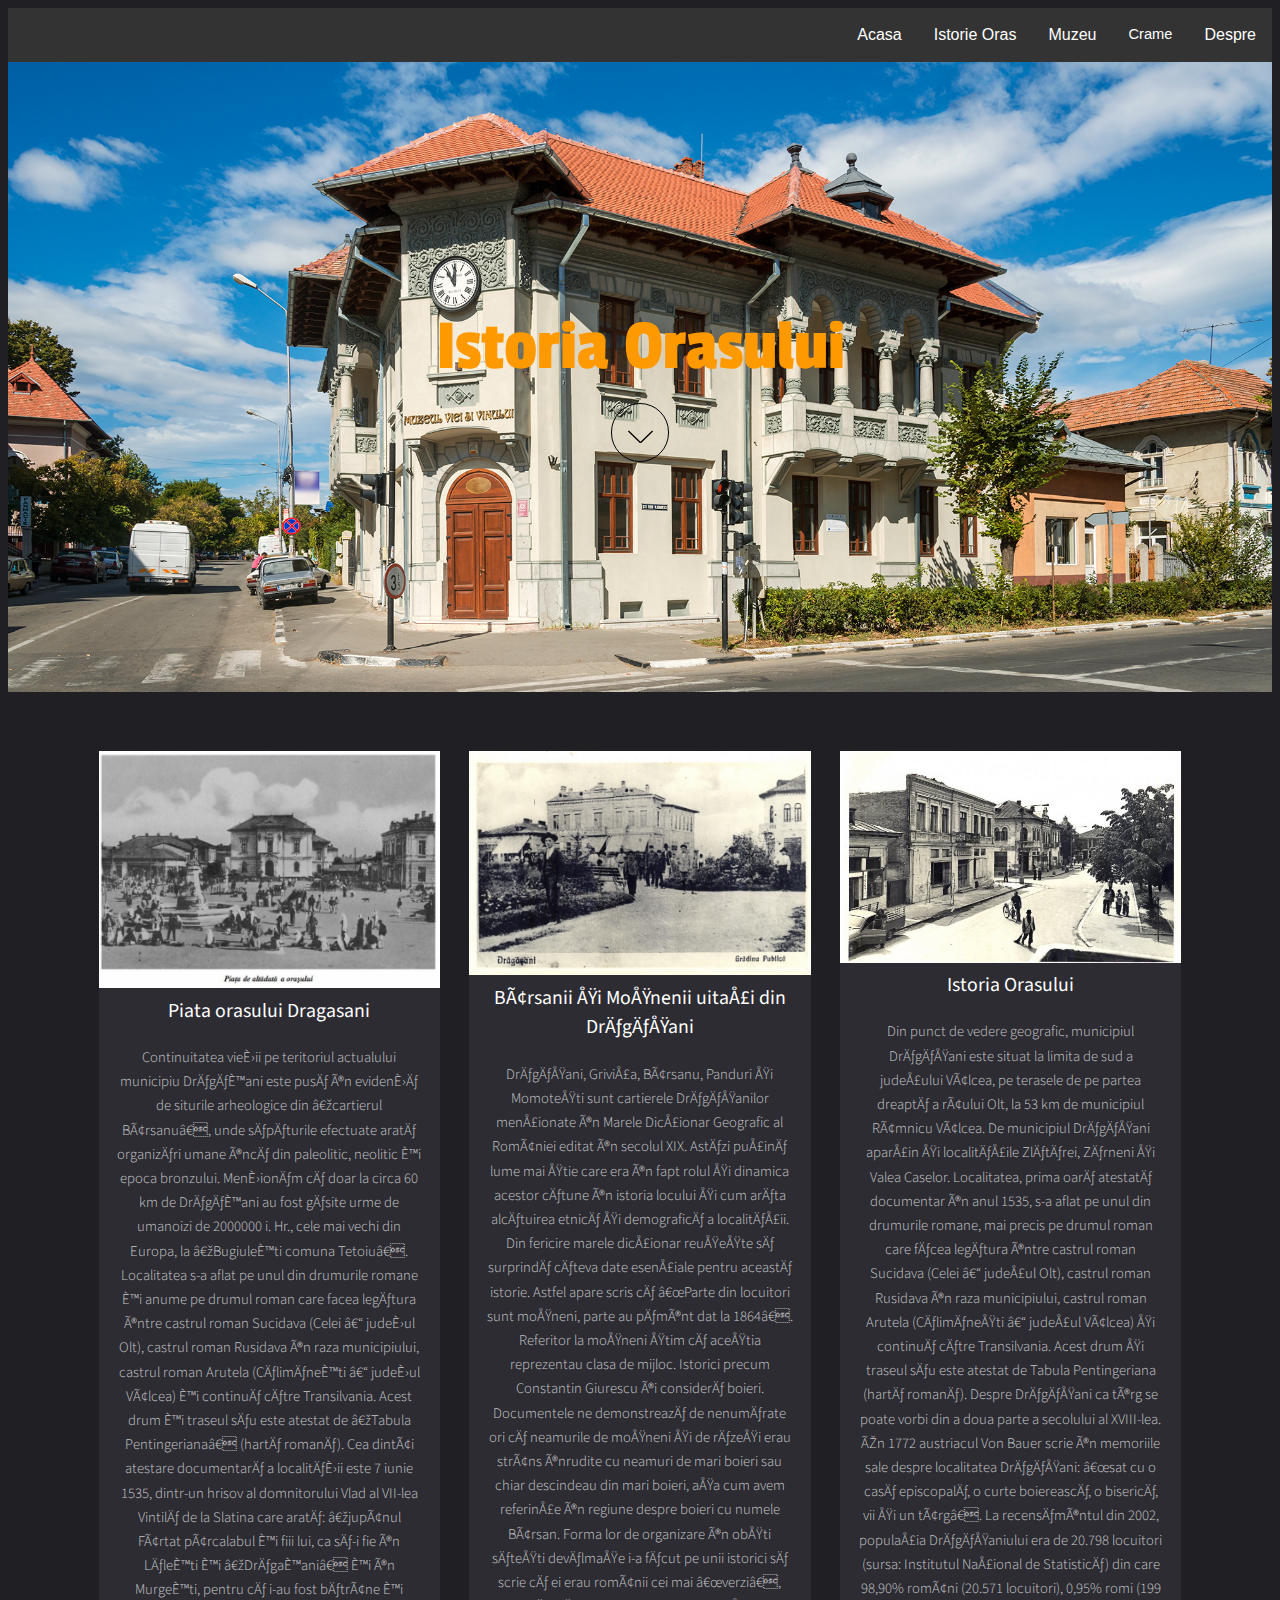
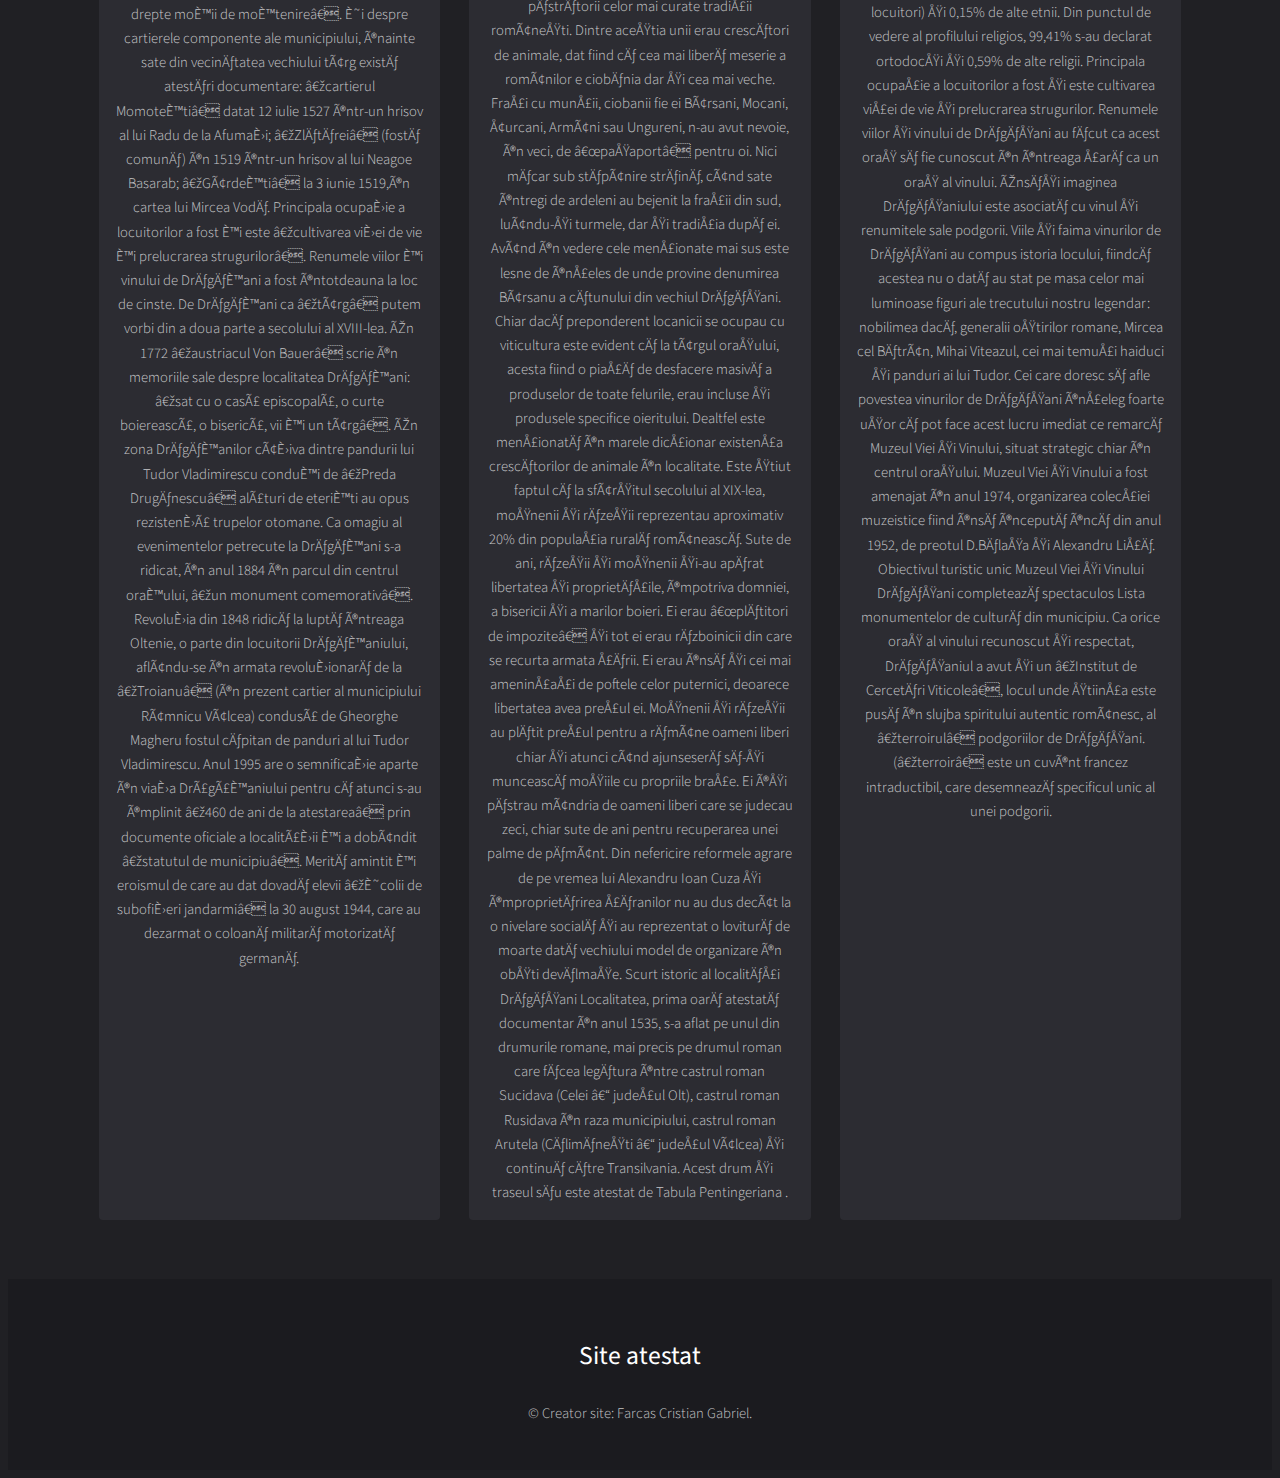
<file: istorie.html>
<!DOCTYPE HTML>

<html>


<head>
    <link rel="stylesheet" href="assets/css/meniu.css" />


    <div class="navbar">

        <a href="despre.html">Despre</a>
        <div class="dropdown">
            <button class="dropbtn">Crame
            <i class="fa fa-caret-down"></i>
          </button>
            <div class="dropdown-content">

                <div class="row">
                    <div class="column">

                        <a href="avincis.html">Avincis</a>
                        <a href="iordache.html">Casa de Vinuri Iordache</a>
                        <a href="sparleni.html">Crama Sparleni</a>
                    </div>
                    <div class="column">

                        <a href="bauer.html">Crama Bauer</a>
                        <a href="stirbey.html">Crama Stirbey</a>
                        <a href="sandu.html">Via Sandu</a>
                    </div>
                    <div class="column">

                        <a href="negrini.html">Crama Negrini</a>
                        <a href="dragasi.html">Domeniul Dragasi</a>
                        <a href="isarescu.html">Casa Isarescu</a>
                    </div>
                </div>
            </div>
        </div>

        <a href="muzeu.html">Muzeu</a>
        <a href="istorie.html">Istorie Oras</a>
        <a href="index.html">Acasa</a>
    </div>


    <title>Prezentare Dragasani</title>
    <meta charset="utf-8" />
    <meta name="viewport" content="width=device-width, initial-scale=1" />
    <link rel="stylesheet" href="assets/css/muzeu.css" />
</head>

<body id="top">



    <!-- Banner mp4-->

    <section id="banner">
        <div class="inner">
            <header>

                <h1 style="color:rgb(255, 153, 0)">Istoria Orasului</h1>

            </header>
            <a href="#main" class="more"></a>
        </div>
    </section>

    <!-- Main -->
    <div id="main">
        <div class="inner">

            <!-- Boxes -->
            <div class="thumbnails">

                <div class="box">
                    <a href="crame.html" class="image fit"><img src="images/istorie/piata.jpg" alt="" /></a>
                    <div class="inner">
                        <h3>Piata orasului Dragasani</h3>
                        <p>Continuitatea vieții pe teritoriul actualului municipiu Drăgășani este pusă în evidență de siturile arheologice din „cartierul Bârsanu”, unde săpăturile efectuate arată organizări umane încă din paleolitic, neolitic și epoca bronzului.
                            Menționăm că doar la circa 60 km de Drăgășani au fost găsite urme de umanoizi de 2000000 i. Hr., cele mai vechi din Europa, la „Bugiulești comuna Tetoiu”. Localitatea s-a aflat pe unul din drumurile romane și anume pe drumul
                            roman care facea legătura între castrul roman Sucidava (Celei – județul Olt), castrul roman Rusidava în raza municipiului, castrul roman Arutela (Călimănești – județul Vâlcea) și continuă către Transilvania. Acest drum și traseul
                            său este atestat de „Tabula Pentingeriana” (hartă romană). Cea dintâi atestare documentară a localității este 7 iunie 1535, dintr-un hrisov al domnitorului Vlad al VII-lea Vintilă de la Slatina care arată: „jupânul Fârtat pârcalabul
                            și fiii lui, ca să-i fie în Lălești și „Drăgașani” și în Murgești, pentru că i-au fost bătrâne și drepte moșii de moștenire”. Și despre cartierele componente ale municipiului, înainte sate din vecinătatea vechiului târg există
                            atestări documentare: „cartierul Momotești” datat 12 iulie 1527 într-un hrisov al lui Radu de la Afumați; „Zlătărei” (fostă comună) în 1519 într-un hrisov al lui Neagoe Basarab; „Gârdești” la 3 iunie 1519,în cartea lui Mircea
                            Vodă. Principala ocupație a locuitorilor a fost și este „cultivarea viței de vie și prelucrarea strugurilor”. Renumele viilor și vinului de Drăgășani a fost întotdeauna la loc de cinste. De Drăgășani ca „târg” putem vorbi din
                            a doua parte a secolului al XVIII-lea. În 1772 „austriacul Von Bauer” scrie în memoriile sale despre localitatea Drăgășani: „sat cu o casã episcopalã, o curte boiereascã, o bisericã, vii și un târg”. În zona Drăgășanilor câțiva
                            dintre pandurii lui Tudor Vladimirescu conduși de „Preda Drugănescu” alãturi de eteriști au opus rezistențã trupelor otomane. Ca omagiu al evenimentelor petrecute la Drăgășani s-a ridicat, în anul 1884 în parcul din centrul
                            orașului, „un monument comemorativ”. Revoluția din 1848 ridică la luptă întreaga Oltenie, o parte din locuitorii Drăgășaniului, aflându-se în armata revoluționară de la „Troianu” (în prezent cartier al municipiului Râmnicu
                            Vâlcea) condusã de Gheorghe Magheru fostul căpitan de panduri al lui Tudor Vladimirescu. Anul 1995 are o semnificație aparte în viața Drãgãșaniului pentru că atunci s-au împlinit „460 de ani de la atestarea” prin documente
                            oficiale a localitãții și a dobândit „statutul de municipiu”. Merită amintit și eroismul de care au dat dovadă elevii „Școlii de subofițeri jandarmi” la 30 august 1944, care au dezarmat o coloană militară motorizată germană.</p>

                    </div>
                </div>

                <div class="box">
                    <a href="muzeu.html" class="image fit"><img src="images/istorie/istorie.jpg" alt="" /></a>
                    <div class="inner">
                        <h3>Bârsanii şi Moşnenii uitaţi din Drăgăşani </h3>
                        <p>Drăgăşani, Griviţa, Bârsanu, Panduri şi Momoteşti sunt cartierele Drăgăşanilor menţionate în Marele Dicţionar Geografic al României editat în secolul XIX. Astăzi puţină lume mai ştie care era în fapt rolul şi dinamica acestor cătune
                            în istoria locului şi cum arăta alcătuirea etnică şi demografică a localităţii. Din fericire marele dicţionar reuşeşte să surprindă căteva date esenţiale pentru această istorie. Astfel apare scris că “Parte din locuitori sunt
                            moşneni, parte au pămînt dat la 1864”. Referitor la moşneni ştim că aceştia reprezentau clasa de mijloc. Istorici precum Constantin Giurescu îi consideră boieri. Documentele ne demonstrează de nenumărate ori că neamurile de
                            moşneni şi de răzeşi erau strâns înrudite cu neamuri de mari boieri sau chiar descindeau din mari boieri, aşa cum avem referinţe în regiune despre boieri cu numele Bârsan. Forma lor de organizare în obşti săteşti devălmaşe
                            i-a făcut pe unii istorici să scrie că ei erau românii cei mai “verzi”, păstrătorii celor mai curate tradiţii româneşti. Dintre aceştia unii erau crescători de animale, dat fiind că cea mai liberă meserie a românilor e ciobănia
                            dar şi cea mai veche. Fraţi cu munţii, ciobanii fie ei Bârsani, Mocani, Ţurcani, Armâni sau Ungureni, n-au avut nevoie, în veci, de “paşaport” pentru oi. Nici măcar sub stăpânire străină, când sate întregi de ardeleni au bejenit
                            la fraţii din sud, luându-şi turmele, dar şi tradiţia după ei. Având în vedere cele menţionate mai sus este lesne de înţeles de unde provine denumirea Bârsanu a cătunului din vechiul Drăgăşani. Chiar dacă preponderent locanicii
                            se ocupau cu viticultura este evident că la târgul oraşului, acesta fiind o piaţă de desfacere masivă a produselor de toate felurile, erau incluse şi produsele specifice oieritului. Dealtfel este menţionată în marele dicţionar
                            existenţa crescătorilor de animale în localitate. Este ştiut faptul că la sfârşitul secolului al XIX-lea, moşnenii şi răzeşii reprezentau aproximativ 20% din populaţia rurală românească. Sute de ani, răzeşii şi moşnenii şi-au
                            apărat libertatea şi proprietăţile, împotriva domniei, a bisericii şi a marilor boieri. Ei erau “plătitori de impozite” şi tot ei erau războinicii din care se recurta armata ţării. Ei erau însă şi cei mai ameninţaţi de poftele
                            celor puternici, deoarece libertatea avea preţul ei. Moşnenii şi răzeşii au plătit preţul pentru a rămâne oameni liberi chiar şi atunci când ajunseseră să-şi muncească moşiile cu propriile braţe. Ei îşi păstrau mândria de oameni
                            liberi care se judecau zeci, chiar sute de ani pentru recuperarea unei palme de pământ. Din nefericire reformele agrare de pe vremea lui Alexandru Ioan Cuza şi împroprietărirea ţăranilor nu au dus decât la o nivelare socială
                            şi au reprezentat o lovitură de moarte dată vechiului model de organizare în obşti devălmaşe. Scurt istoric al localităţi Drăgăşani Localitatea, prima oară atestată documentar în anul 1535, s-a aflat pe unul din drumurile romane,
                            mai precis pe drumul roman care făcea legătura între castrul roman Sucidava (Celei – judeţul Olt), castrul roman Rusidava în raza municipiului, castrul roman Arutela (Călimăneşti – judeţul Vâlcea) şi continuă către Transilvania.
                            Acest drum şi traseul său este atestat de Tabula Pentingeriana .</p>

                    </div>
                </div>

                <div class="box">
                    <a href="istorie.html" class="image fit"><img src="images/istoria.jpg" alt="" /></a>
                    <div class="inner">
                        <h3>Istoria Orasului</h3>
                        <p>Din punct de vedere geografic, municipiul Drăgăşani este situat la limita de sud a judeţului Vâlcea, pe terasele de pe partea dreaptă a râului Olt, la 53 km de municipiul Râmnicu Vâlcea. De municipiul Drăgăşani aparţin şi localităţile
                            Zlătărei, Zărneni şi Valea Caselor. Localitatea, prima oară atestată documentar în anul 1535, s-a aflat pe unul din drumurile romane, mai precis pe drumul roman care făcea legătura între castrul roman Sucidava (Celei – judeţul
                            Olt), castrul roman Rusidava în raza municipiului, castrul roman Arutela (Călimăneşti – judeţul Vâlcea) şi continuă către Transilvania. Acest drum şi traseul său este atestat de Tabula Pentingeriana (hartă romană). Despre Drăgăşani
                            ca tîrg se poate vorbi din a doua parte a secolului al XVIII-lea. În 1772 austriacul Von Bauer scrie în memoriile sale despre localitatea Drăgăşani: “sat cu o casă episcopală, o curte boierească, o biserică, vii şi un târg”.
                            La recensămîntul din 2002, populaţia Drăgăşaniului era de 20.798 locuitori (sursa: Institutul Naţional de Statistică) din care 98,90% români (20.571 locuitori), 0,95% romi (199 locuitori) şi 0,15% de alte etnii. Din punctul
                            de vedere al profilului religios, 99,41% s-au declarat ortodocşi şi 0,59% de alte religii. Principala ocupaţie a locuitorilor a fost şi este cultivarea viţei de vie şi prelucrarea strugurilor. Renumele viilor şi vinului de
                            Drăgăşani au făcut ca acest oraş să fie cunoscut în întreaga ţară ca un oraş al vinului. Însăşi imaginea Drăgăşaniului este asociată cu vinul şi renumitele sale podgorii. Viile şi faima vinurilor de Drăgăşani au compus istoria
                            locului, fiindcă acestea nu o dată au stat pe masa celor mai luminoase figuri ale trecutului nostru legendar: nobilimea dacă, generalii oştirilor romane, Mircea cel Bătrân, Mihai Viteazul, cei mai temuţi haiduci şi panduri
                            ai lui Tudor. Cei care doresc să afle povestea vinurilor de Drăgăşani înţeleg foarte uşor că pot face acest lucru imediat ce remarcă Muzeul Viei şi Vinului, situat strategic chiar în centrul oraşului. Muzeul Viei şi Vinului
                            a fost amenajat în anul 1974, organizarea colecţiei muzeistice fiind însă începută încă din anul 1952, de preotul D.Bălaşa şi Alexandru Liţă. Obiectivul turistic unic Muzeul Viei şi Vinului Drăgăşani completează spectaculos
                            Lista monumentelor de cultură din municipiu. Ca orice oraş al vinului recunoscut şi respectat, Drăgăşaniul a avut şi un „Institut de Cercetări Viticole”, locul unde ştiinţa este pusă în slujba spiritului autentic românesc,
                            al „terroirul” podgoriilor de Drăgăşani. („terroir” este un cuvînt francez intraductibil, care desemnează specificul unic al unei podgorii.</p>

                    </div>
                </div>


            </div>

        </div>
    </div>

    <!-- Footer -->
    <footer id="footer">
        <div class="inner">
            <h2>Site atestat</h2>



            <p class="copyright">&copy; Creator site: Farcas Cristian Gabriel.</p>
        </div>
    </footer>



</body>

</html>
</file>
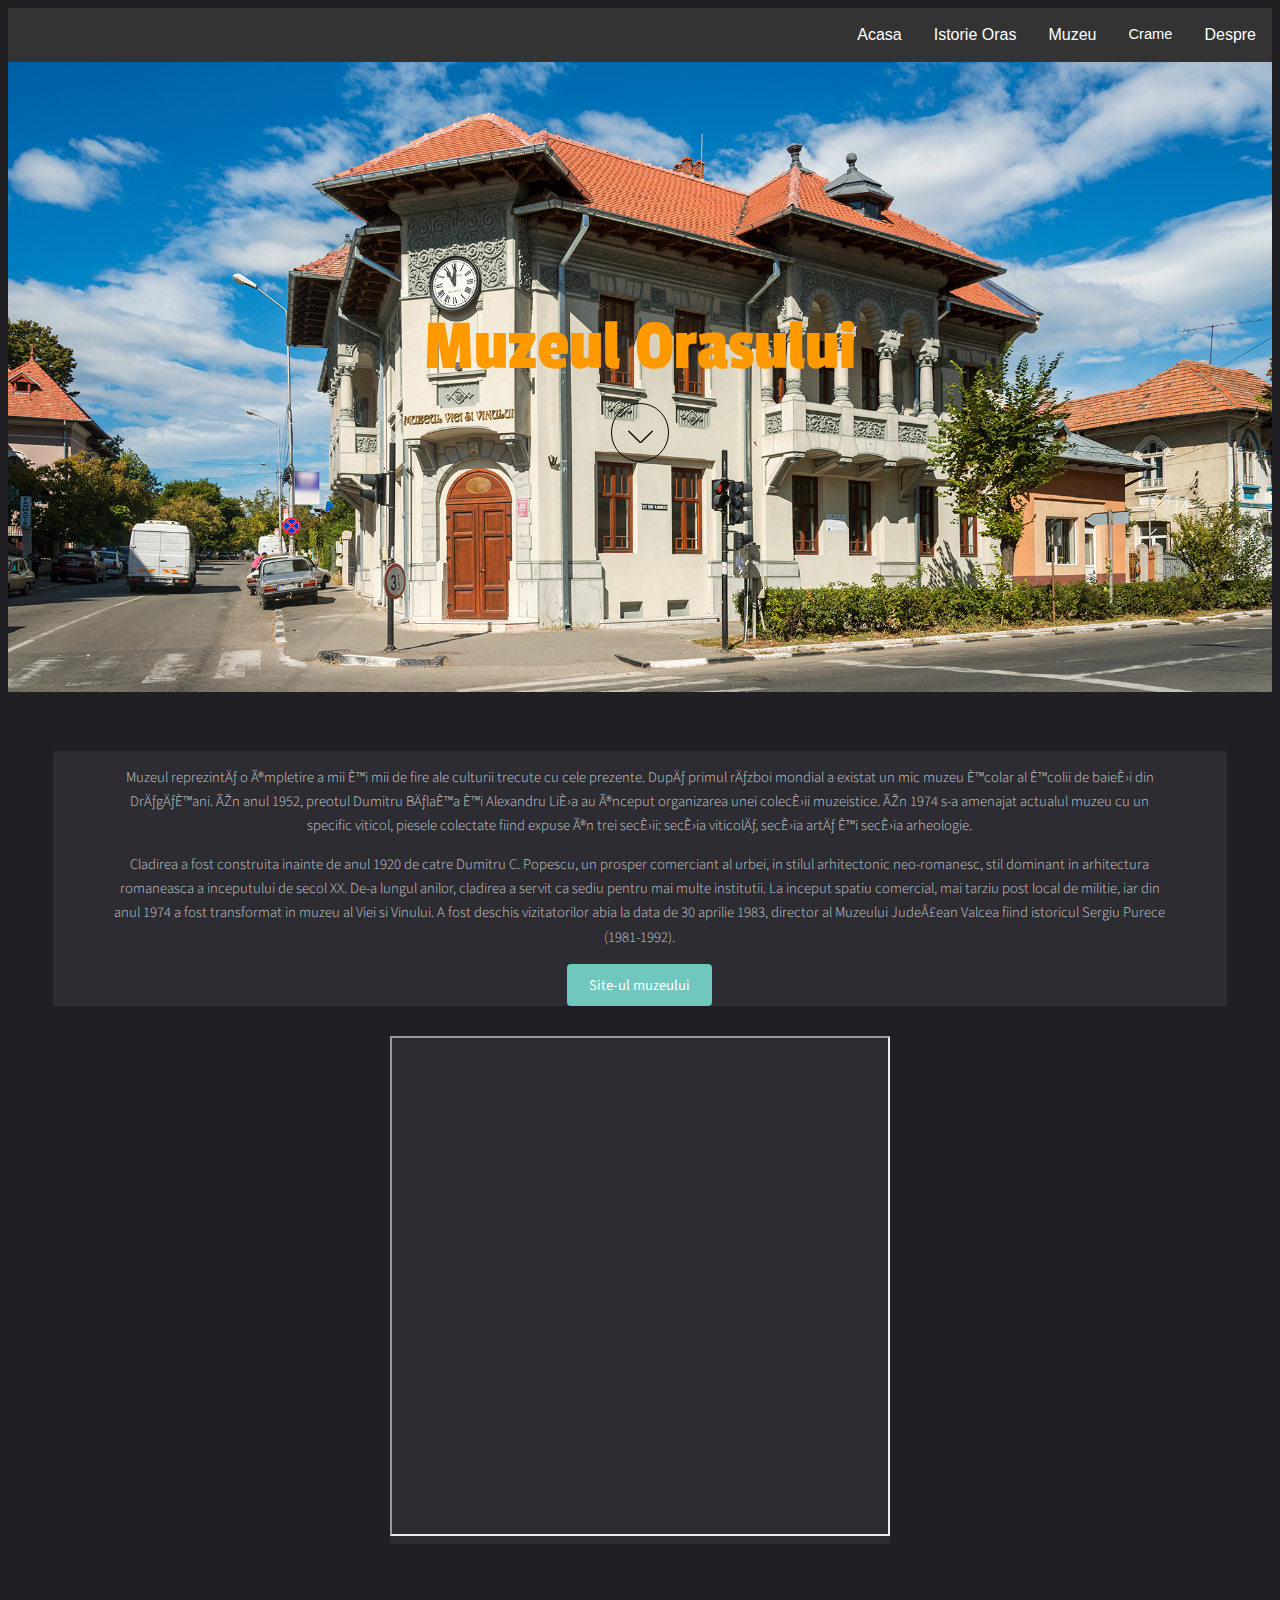
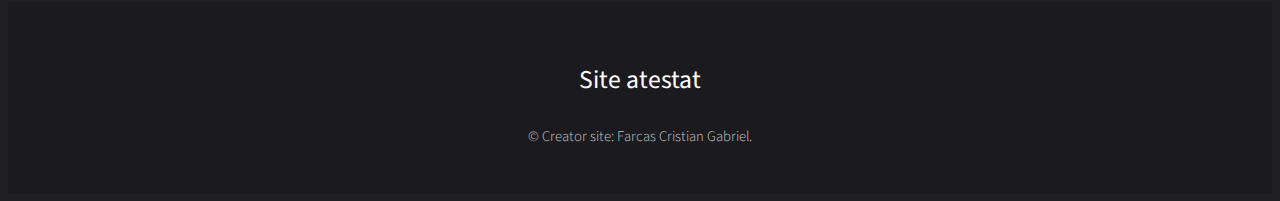
<file: muzeu.html>
<!DOCTYPE HTML>

<html>


<head>
    <link rel="stylesheet" href="assets/css/meniu.css" />


    <div class="navbar">

        <a href="despre.html">Despre</a>
        <div class="dropdown">
            <button class="dropbtn">Crame
            <i class="fa fa-caret-down"></i>
          </button>
            <div class="dropdown-content">

                <div class="row">
                    <div class="column">

                        <a href="avincis.html">Avincis</a>
                        <a href="iordache.html">Casa de Vinuri Iordache</a>
                        <a href="sparleni.html">Crama Sparleni</a>
                    </div>
                    <div class="column">

                        <a href="bauer.html">Crama Bauer</a>
                        <a href="stirbey.html">Crama Stirbey</a>
                        <a href="sandu.html">Via Sandu</a>
                    </div>
                    <div class="column">

                        <a href="negrini.html">Crama Negrini</a>
                        <a href="dragasi.html">Domeniul Dragasi</a>
                        <a href="isarescu.html">Casa Isarescu</a>
                    </div>
                </div>
            </div>
        </div>

        <a href="muzeu.html">Muzeu</a>
        <a href="istorie.html">Istorie Oras</a>
        <a href="index.html">Acasa</a>
    </div>


    <title>Prezentare Dragasani</title>
    <meta charset="utf-8" />
    <meta name="viewport" content="width=device-width, initial-scale=1" />
    <link rel="stylesheet" href="assets/css/muzeu.css" />
</head>

<body id="top">



    <section id="banner">
        <div class="inner">
            <header>

                <h1 style="color:rgb(255, 153, 0)">Muzeul Orasului</h1>

            </header>
            <a href="#main" class="more"></a>
        </div>
    </section>

    <!-- Main -->
    <div id="main">
        <class class="inner">

            <!-- Boxes -->
            <div class="thumbnails">

                <div class="istorie">

                    <div class="inner">

                        <p>
                            Muzeul reprezintă o împletire a mii și mii de fire ale culturii trecute cu cele prezente. După primul război mondial a existat un mic muzeu școlar al școlii de baieți din Drăgășani. În anul 1952, preotul Dumitru Bălașa și Alexandru Lița au început organizarea
                            unei colecții muzeistice. În 1974 s-a amenajat actualul muzeu cu un specific viticol, piesele colectate fiind expuse în trei secții: secția viticolă, secția artă și secția arheologie.
                        </p>
                        <p>
                            Cladirea a fost construita inainte de anul 1920 de catre Dumitru C. Popescu, un prosper comerciant al urbei, in stilul arhitectonic neo-romanesc, stil dominant in arhitectura romaneasca a inceputului de secol XX. De-a lungul anilor, cladirea a servit
                            ca sediu pentru mai multe institutii. La inceput spatiu comercial, mai tarziu post local de militie, iar din anul 1974 a fost transformat in muzeu al Viei si Vinului. A fost deschis vizitatorilor abia la data de 30 aprilie
                            1983, director al Muzeului Judeţean Valcea fiind istoricul Sergiu Purece (1981-1992).
                        </p>
                        <a href="http://www.muzeuldragasani.ro/muzeu" class="button style3 fit">Site-ul muzeului</a>



                    </div>



                </div>
                <div class="istorie">

                    <div class="">


                        <iframe width="500" height="500" src="https://www.youtube.com/embed/jgbbGHxZ818">
                        </iframe>

                    </div>





                </div>



            </div>


    </div>




















    <!-- Footer -->
    <footer id="footer">
        <div class="inner">
            <h2>Site atestat</h2>



            <p class="copyright">&copy; Creator site: Farcas Cristian Gabriel.</p>
        </div>
    </footer>

    </section>
</body>

</html>
</file>
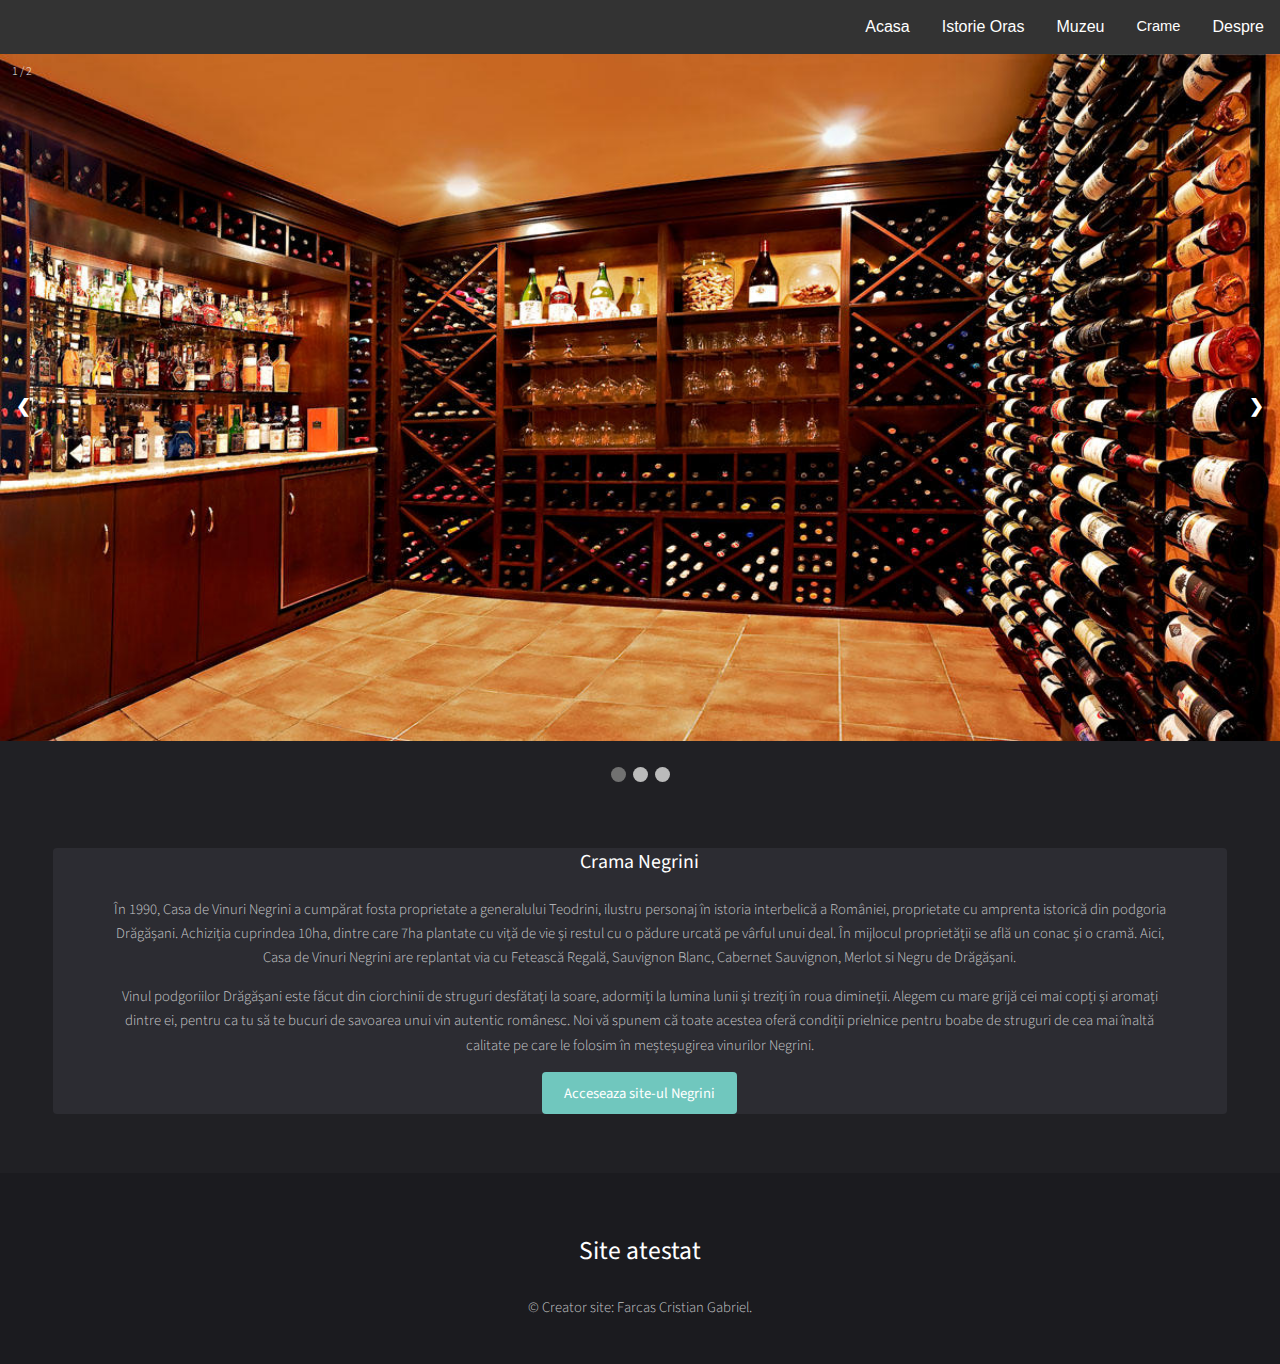
<file: negrini.html>
<!DOCTYPE html>
<html>

<head>


    <link rel="stylesheet" href="assets/css/muzeu.css" />

    <style>
        * {
            box-sizing: border-box
        }
        
        body {
            font-family: Verdana, sans-serif;
            margin: 0
        }
        
        .mySlides {
            display: none
        }
        
        img {
            vertical-align: middle;
        }
        /* Slideshow container */
        
        .slideshow-container {
            max-width: 1280px;
            position: relative;
            margin: auto;
        }
        /* Next & previous buttons */
        
        .prev,
        .next {
            cursor: pointer;
            position: absolute;
            top: 50%;
            width: auto;
            padding: 16px;
            margin-top: -22px;
            color: white;
            font-weight: bold;
            font-size: 18px;
            transition: 0.6s ease;
            border-radius: 0 3px 3px 0;
            user-select: none;
        }
        
        .next {
            right: 0;
            border-radius: 3px 0 0 3px;
        }
        
        .prev:hover,
        .next:hover {
            background-color: rgba(0, 0, 0, 0.8);
        }
        
        .text {
            color: #f2f2f2;
            font-size: 15px;
            padding: 8px 12px;
            position: absolute;
            bottom: 8px;
            width: 100%;
            text-align: center;
        }
        
        .numbertext {
            color: #f2f2f2;
            font-size: 12px;
            padding: 8px 12px;
            position: absolute;
            top: 0;
        }
        
        .dot {
            cursor: pointer;
            height: 15px;
            width: 15px;
            margin: 0 2px;
            background-color: #bbb;
            border-radius: 50%;
            display: inline-block;
            transition: background-color 0.6s ease;
        }
        
        .active,
        .dot:hover {
            background-color: #717171;
        }
        
        .fade {
            -webkit-animation-name: fade;
            -webkit-animation-duration: 1.5s;
            animation-name: fade;
            animation-duration: 1.5s;
        }
        
        @-webkit-keyframes fade {
            from {
                opacity: .4
            }
            to {
                opacity: 1
            }
        }
        
        @keyframes fade {
            from {
                opacity: .4
            }
            to {
                opacity: 1
            }
        }
        
        @media only screen and (max-width: 300px) {
            .prev,
            .next,
            .text {
                font-size: 11px
            }
        }
    </style>
    <link rel="stylesheet" href="assets/css/meniu.css" />

    <div class="navbar">

        <a href="despre.html">Despre</a>
        <div class="dropdown">
            <button class="dropbtn">Crame
        <i class="fa fa-caret-down"></i>
      </button>
            <div class="dropdown-content">

                <div class="row">
                    <div class="column">

                        <a href="avincis.html">Avincis</a>
                        <a href="iordache.html">Casa de Vinuri Iordache</a>
                        <a href="sparleni.html">Crama Sparleni</a>
                    </div>
                    <div class="column">

                        <a href="bauer.html">Crama Bauer</a>
                        <a href="stirbey.html">Crama Stirbey</a>
                        <a href="sandu.html">Via Sandu</a>
                    </div>
                    <div class="column">

                        <a href="negrini.html">Crama Negrini</a>
                        <a href="dragasi.html">Domeniul Dragasi</a>
                        <a href="isarescu.html">Casa Isarescu</a>
                    </div>
                </div>
            </div>
        </div>

        <a href="muzeu.html">Muzeu</a>
        <a href="istorie.html">Istorie Oras</a>
        <a href="index.html">Acasa</a>
    </div>


    <title>Prezentare Dragasani</title>
    <meta charset="utf-8" />
    <meta name="viewport" content="width=device-width, initial-scale=1" />
    <link rel="stylesheet" href="assets/css/main.css" />
</head>

<body>

    <div class="slideshow-container">

        <div class="mySlides fade">
            <div class="numbertext">1 / 2</div>
            <img src="images/negrini1.jpg" style="width:100%">

        </div>

        <div class="mySlides fade">
            <div class="numbertext">2 / 2</div>
            <img src="images/negrini2.jpg" style="width:100%">

        </div>



        <a class="prev" onclick="plusSlides(-1)">&#10094;</a>
        <a class="next" onclick="plusSlides(1)">&#10095;</a>

    </div>
    <br>

    <div style="text-align:center">
        <span class="dot" onclick="currentSlide(1)"></span>
        <span class="dot" onclick="currentSlide(2)"></span>
        <span class="dot" onclick="currentSlide(3)"></span>
    </div>

    <script>
        var slideIndex = 1;
        showSlides(slideIndex);

        function plusSlides(n) {
            showSlides(slideIndex += n);
        }

        function currentSlide(n) {
            showSlides(slideIndex = n);
        }

        function showSlides(n) {
            var i;
            var slides = document.getElementsByClassName("mySlides");
            var dots = document.getElementsByClassName("dot");
            if (n > slides.length) {
                slideIndex = 1
            }
            if (n < 1) {
                slideIndex = slides.length
            }
            for (i = 0; i < slides.length; i++) {
                slides[i].style.display = "none";
            }
            for (i = 0; i < dots.length; i++) {
                dots[i].className = dots[i].className.replace(" active", "");
            }
            slides[slideIndex - 1].style.display = "block";
            dots[slideIndex - 1].className += " active";
        }
    </script>

    <div id="main">
        <class class="inner">

            <!-- Boxes -->
            <div class="thumbnails">

                <div class="istorie">

                    <div class="inner">
                        <h3>Crama Negrini</h3>
                        <p>
                            În 1990, Casa de Vinuri Negrini a cumpărat fosta proprietate a generalului Teodrini, ilustru personaj în istoria interbelică a României, proprietate cu amprenta istorică din podgoria Drăgășani. Achiziția cuprindea 10ha, dintre care 7ha plantate cu viță
                            de vie și restul cu o pădure urcată pe vârful unui deal. În mijlocul proprietății se află un conac și o cramă. Aici, Casa de Vinuri Negrini are replantat via cu Fetească Regală, Sauvignon Blanc, Cabernet Sauvignon, Merlot si
                            Negru de Drăgășani.
                        </p>
                        <p>
                            Vinul podgoriilor Drăgășani este făcut din ciorchinii de struguri desfătați la soare, adormiți la lumina lunii și treziți în roua dimineții. Alegem cu mare grijă cei mai copți și aromați dintre ei, pentru ca tu să te bucuri de savoarea unui vin autentic
                            românesc. Noi vă spunem că toate acestea oferă condiții prielnice pentru boabe de struguri de cea mai înaltă calitate pe care le folosim în meșteșugirea vinurilor Negrini.
                        </p>



                        <a href="https://www.negrini.ro/" class="button style3 fit">Acceseaza site-ul Negrini</a>
                    </div>



                </div>




            </div>


    </div>
    <footer id="footer">
        <div class="inner">
            <h2>Site atestat</h2>



            <p class="copyright">&copy; Creator site: Farcas Cristian Gabriel.</p>
        </div>
    </footer>

</body>

</html>
</file>
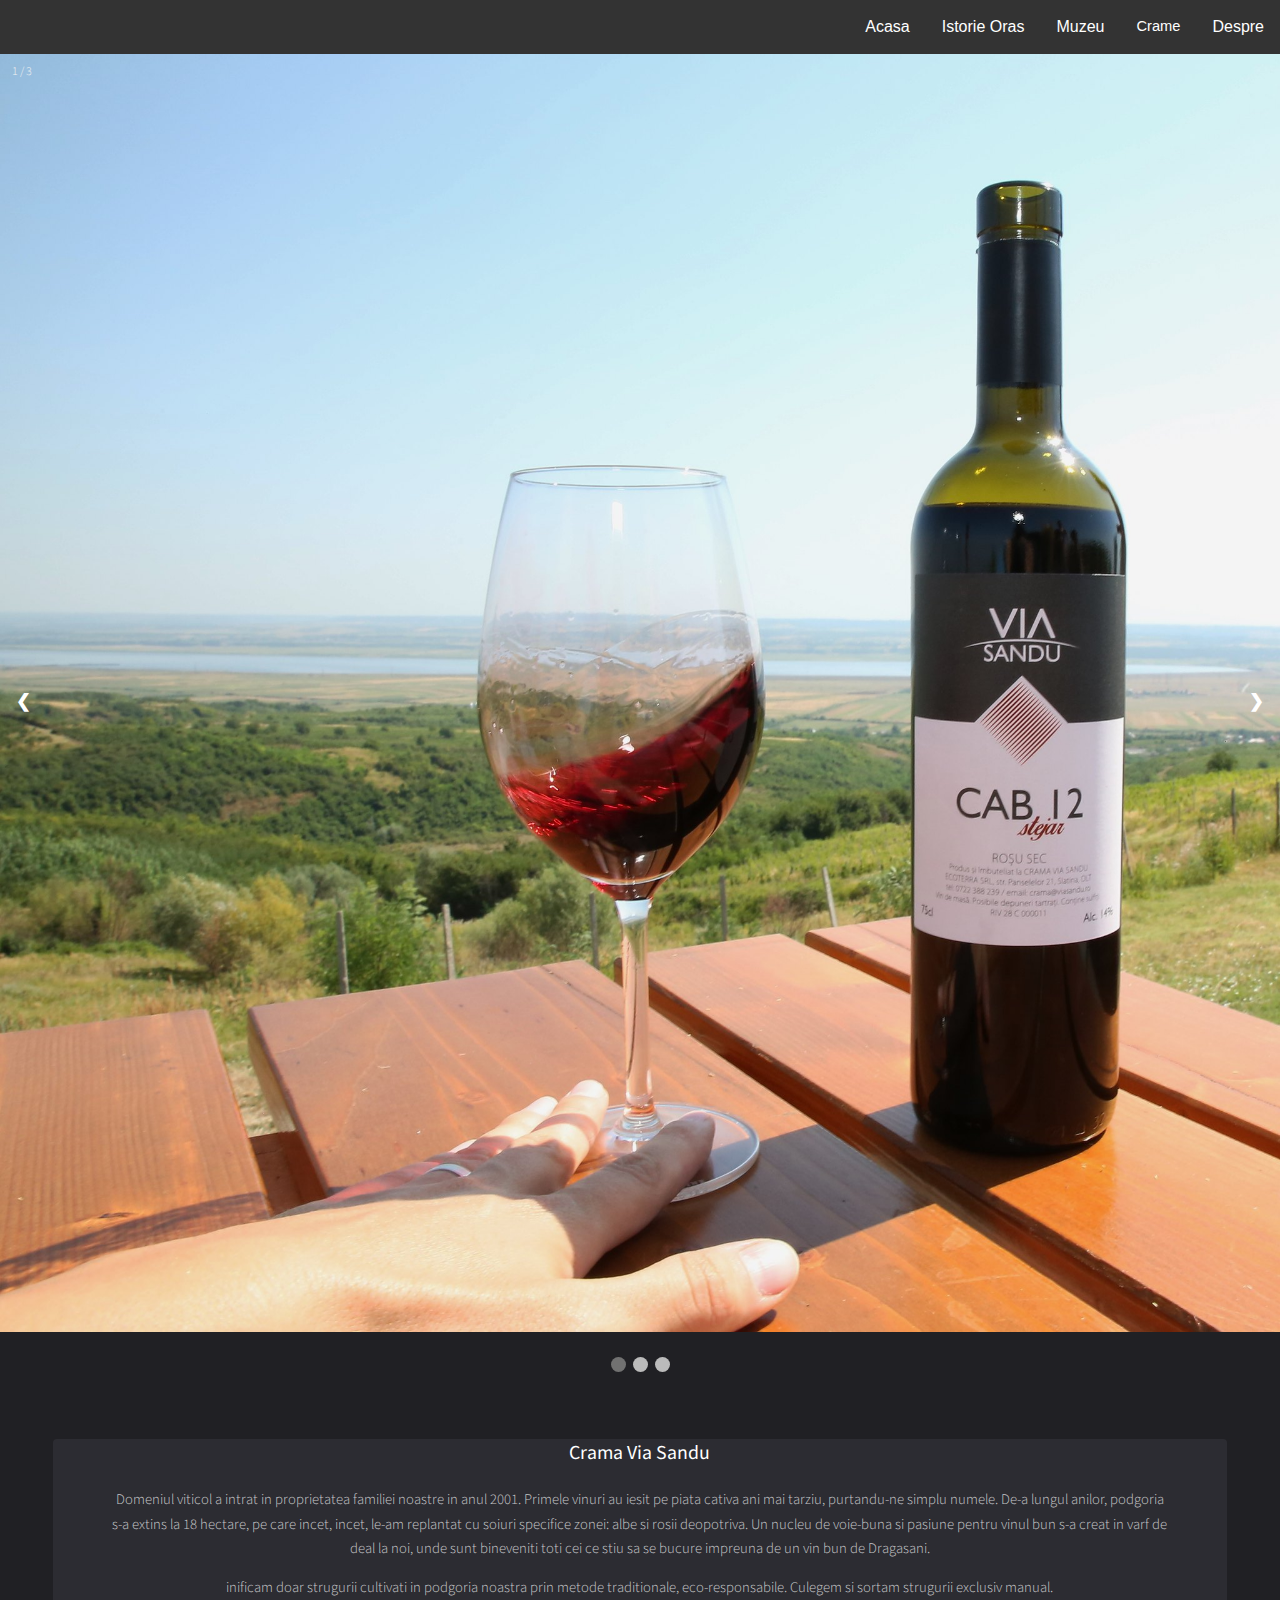
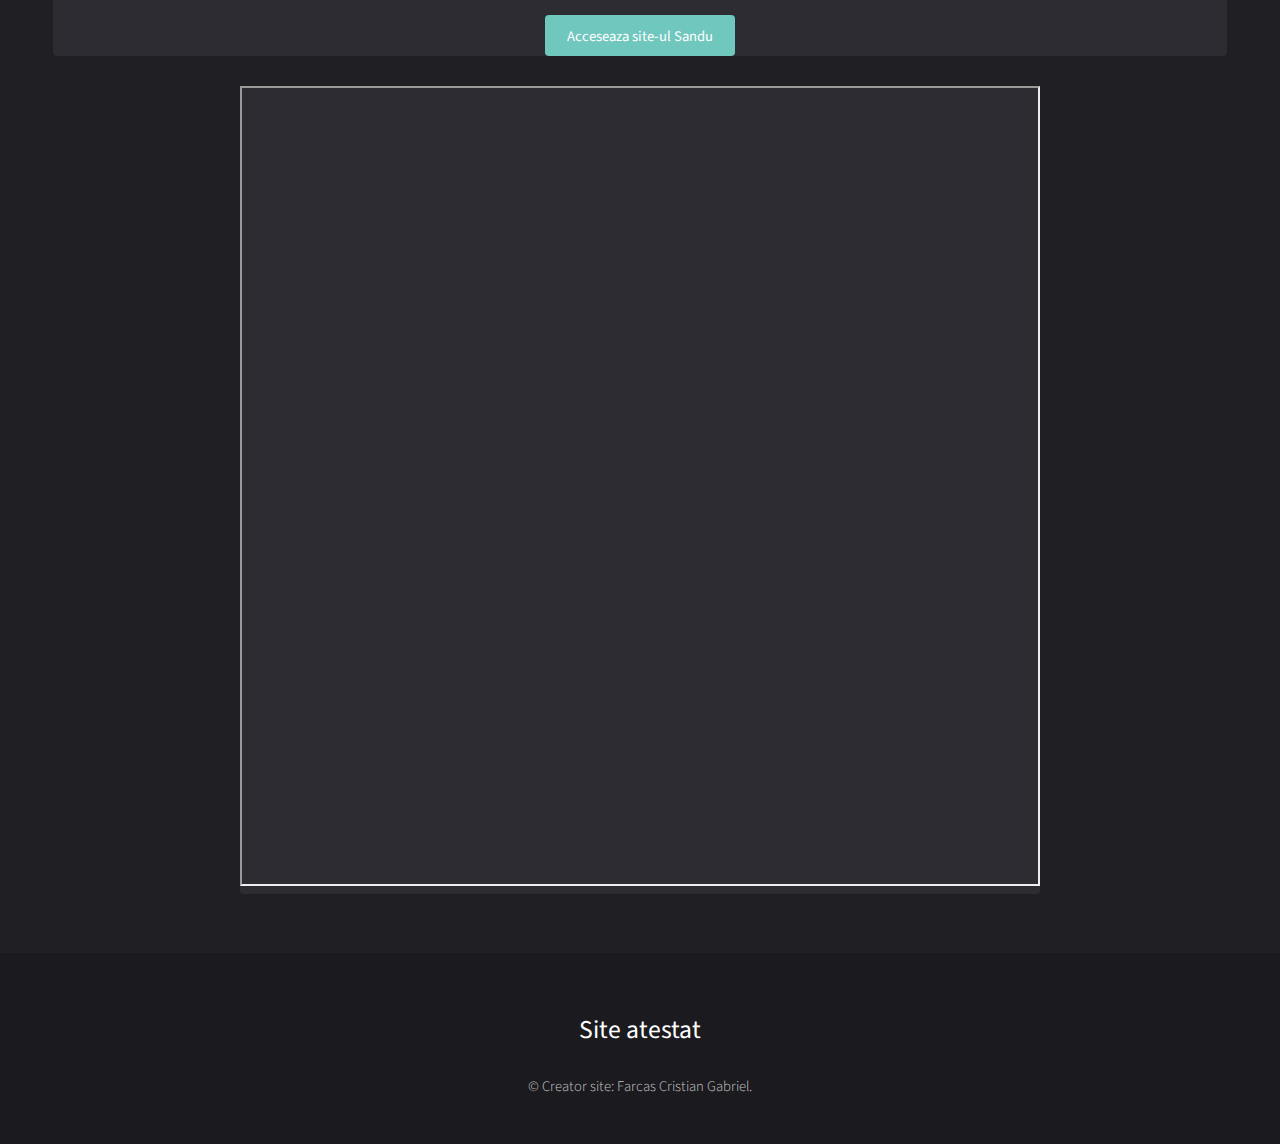
<file: sandu.html>
<!DOCTYPE html>
<html>

<head>


    <link rel="stylesheet" href="assets/css/muzeu.css" />

    <style>
        * {
            box-sizing: border-box
        }
        
        body {
            font-family: Verdana, sans-serif;
            margin: 0
        }
        
        .mySlides {
            display: none
        }
        
        img {
            vertical-align: middle;
        }
        /* Slideshow container */
        
        .slideshow-container {
            max-width: 1280px;
            position: relative;
            margin: auto;
        }
        /* Next & previous buttons */
        
        .prev,
        .next {
            cursor: pointer;
            position: absolute;
            top: 50%;
            width: auto;
            padding: 16px;
            margin-top: -22px;
            color: white;
            font-weight: bold;
            font-size: 18px;
            transition: 0.6s ease;
            border-radius: 0 3px 3px 0;
            user-select: none;
        }
        
        .next {
            right: 0;
            border-radius: 3px 0 0 3px;
        }
        
        .prev:hover,
        .next:hover {
            background-color: rgba(0, 0, 0, 0.8);
        }
        
        .text {
            color: #f2f2f2;
            font-size: 15px;
            padding: 8px 12px;
            position: absolute;
            bottom: 8px;
            width: 100%;
            text-align: center;
        }
        
        .numbertext {
            color: #f2f2f2;
            font-size: 12px;
            padding: 8px 12px;
            position: absolute;
            top: 0;
        }
        
        .dot {
            cursor: pointer;
            height: 15px;
            width: 15px;
            margin: 0 2px;
            background-color: #bbb;
            border-radius: 50%;
            display: inline-block;
            transition: background-color 0.6s ease;
        }
        
        .active,
        .dot:hover {
            background-color: #717171;
        }
        
        .fade {
            -webkit-animation-name: fade;
            -webkit-animation-duration: 1.5s;
            animation-name: fade;
            animation-duration: 1.5s;
        }
        
        @-webkit-keyframes fade {
            from {
                opacity: .4
            }
            to {
                opacity: 1
            }
        }
        
        @keyframes fade {
            from {
                opacity: .4
            }
            to {
                opacity: 1
            }
        }
        
        @media only screen and (max-width: 300px) {
            .prev,
            .next,
            .text {
                font-size: 11px
            }
        }
    </style>
    <link rel="stylesheet" href="assets/css/meniu.css" />

    <div class="navbar">

        <a href="despre.html">Despre</a>
        <div class="dropdown">
            <button class="dropbtn">Crame
        <i class="fa fa-caret-down"></i>
      </button>
            <div class="dropdown-content">

                <div class="row">
                    <div class="column">

                        <a href="avincis.html">Avincis</a>
                        <a href="iordache.html">Casa de Vinuri Iordache</a>
                        <a href="sparleni.html">Crama Sparleni</a>
                    </div>
                    <div class="column">

                        <a href="bauer.html">Crama Bauer</a>
                        <a href="stirbey.html">Crama Stirbey</a>
                        <a href="sandu.html">Via Sandu</a>
                    </div>
                    <div class="column">

                        <a href="negrini.html">Crama Negrini</a>
                        <a href="dragasi.html">Domeniul Dragasi</a>
                        <a href="isarescu.html">Casa Isarescu</a>
                    </div>
                </div>
            </div>
        </div>

        <a href="muzeu.html">Muzeu</a>
        <a href="istorie.html">Istorie Oras</a>
        <a href="index.html">Acasa</a>
    </div>


    <title>Prezentare Dragasani</title>
    <meta charset="utf-8" />
    <meta name="viewport" content="width=device-width, initial-scale=1" />
    <link rel="stylesheet" href="assets/css/main.css" />
</head>

<body>

    <div class="slideshow-container">

        <div class="mySlides fade">
            <div class="numbertext">1 / 3</div>
            <img src="images/sandu.jpg" style="width:100%">

        </div>

        <div class="mySlides fade">
            <div class="numbertext">2 / 3</div>
            <img src="images/sandu2.jpg" style="width:100%">

        </div>

        <div class="mySlides fade">
            <div class="numbertext">3 / 3</div>
            <img src="images/sandu1.jpg" style="width:100%">

        </div>

        <a class="prev" onclick="plusSlides(-1)">&#10094;</a>
        <a class="next" onclick="plusSlides(1)">&#10095;</a>

    </div>
    <br>

    <div style="text-align:center">
        <span class="dot" onclick="currentSlide(1)"></span>
        <span class="dot" onclick="currentSlide(2)"></span>
        <span class="dot" onclick="currentSlide(3)"></span>
    </div>

    <script>
        var slideIndex = 1;
        showSlides(slideIndex);

        function plusSlides(n) {
            showSlides(slideIndex += n);
        }

        function currentSlide(n) {
            showSlides(slideIndex = n);
        }

        function showSlides(n) {
            var i;
            var slides = document.getElementsByClassName("mySlides");
            var dots = document.getElementsByClassName("dot");
            if (n > slides.length) {
                slideIndex = 1
            }
            if (n < 1) {
                slideIndex = slides.length
            }
            for (i = 0; i < slides.length; i++) {
                slides[i].style.display = "none";
            }
            for (i = 0; i < dots.length; i++) {
                dots[i].className = dots[i].className.replace(" active", "");
            }
            slides[slideIndex - 1].style.display = "block";
            dots[slideIndex - 1].className += " active";
        }
    </script>

    <div id="main">
        <class class="inner">

            <!-- Boxes -->
            <div class="thumbnails">

                <div class="istorie">

                    <div class="inner">
                        <h3>Crama Via Sandu</h3>
                        <p>
                            Domeniul viticol a intrat in proprietatea familiei noastre in anul 2001. Primele vinuri au iesit pe piata cativa ani mai tarziu, purtandu-ne simplu numele. De-a lungul anilor, podgoria s-a extins la 18 hectare, pe care incet, incet, le-am replantat cu
                            soiuri specifice zonei: albe si rosii deopotriva. Un nucleu de voie-buna si pasiune pentru vinul bun s-a creat in varf de deal la noi, unde sunt bineveniti toti cei ce stiu sa se bucure impreuna de un vin bun de Dragasani.
                        </p>
                        <p>
                            inificam doar strugurii cultivati in podgoria noastra prin metode traditionale, eco-responsabile. Culegem si sortam strugurii exclusiv manual.
                        </p>



                        <a href="https://viasandu.ro/" class="button style3 fit">Acceseaza site-ul Sandu</a>
                    </div>



                </div>
                <div class="istorie">

                    <div class="">


                        <iframe width="800" height="800" src="https://www.youtube.com/embed/FolM2lpLgXg">
                    </iframe>

                    </div>





                </div>



            </div>


    </div>
    <footer id="footer">
        <div class="inner">
            <h2>Site atestat</h2>



            <p class="copyright">&copy; Creator site: Farcas Cristian Gabriel.</p>
        </div>
    </footer>

</body>

</html>
</file>
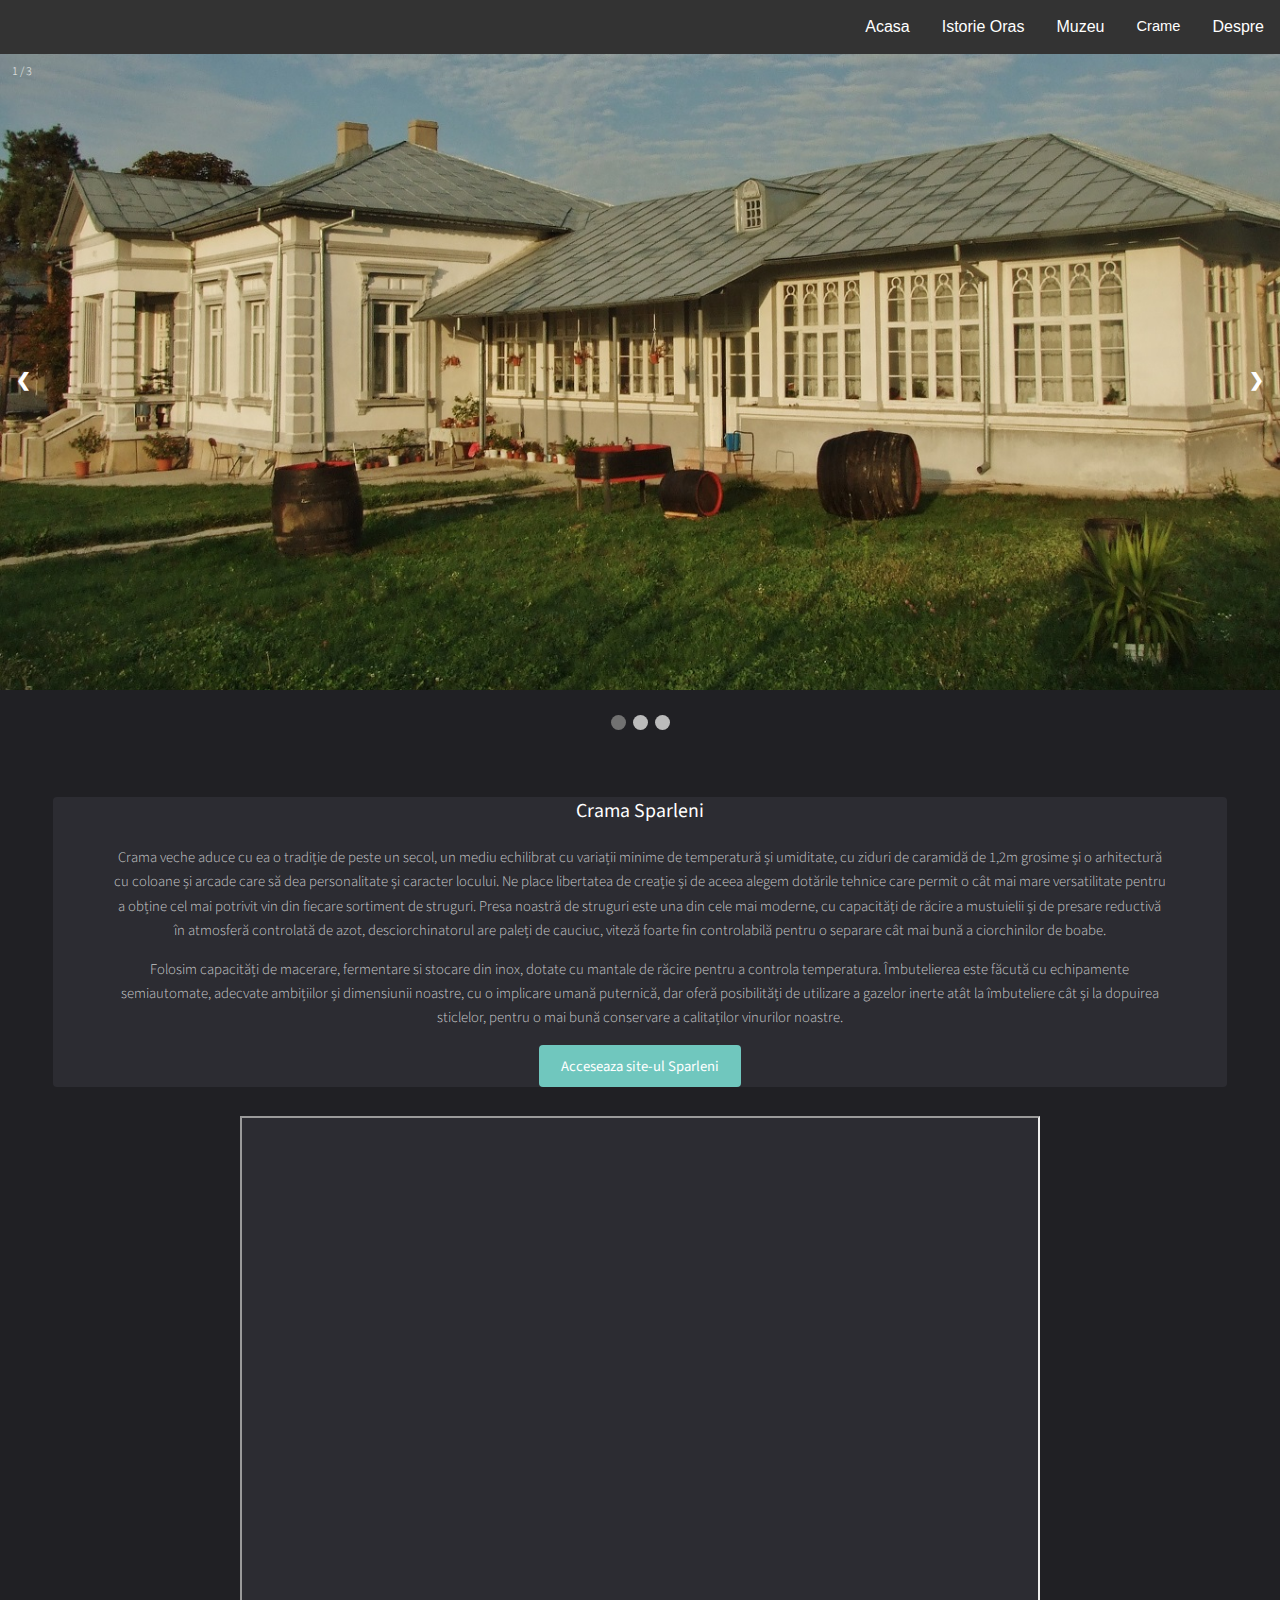
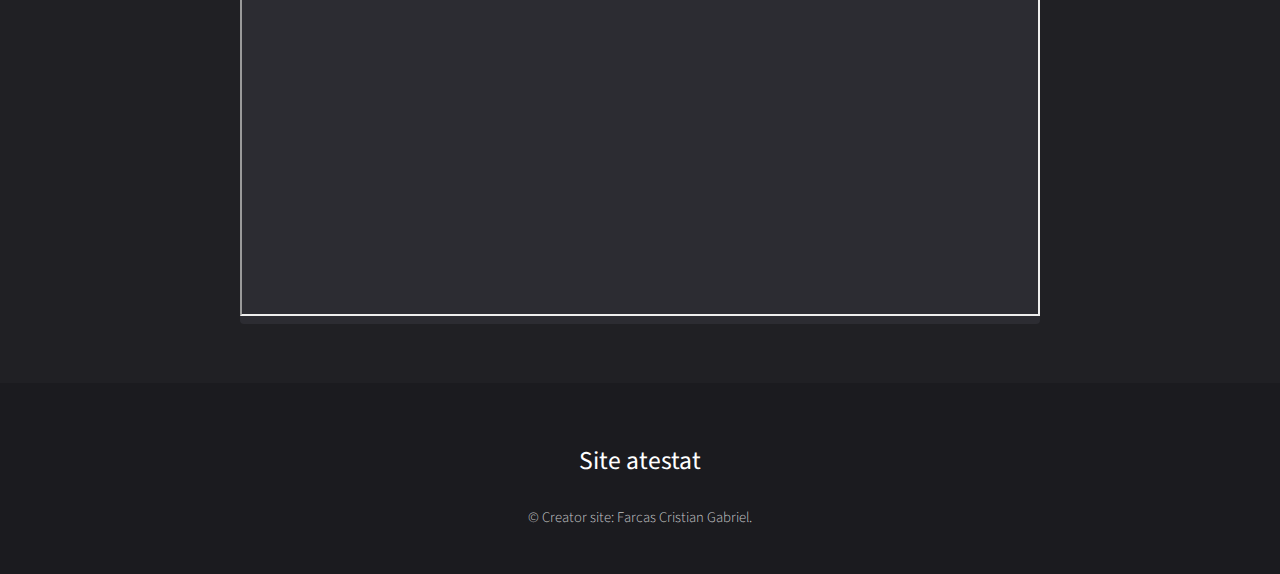
<file: sparleni.html>
<!DOCTYPE html>
<html>

<head>


    <link rel="stylesheet" href="assets/css/muzeu.css" />

    <style>
        * {
            box-sizing: border-box
        }
        
        body {
            font-family: Verdana, sans-serif;
            margin: 0
        }
        
        .mySlides {
            display: none
        }
        
        img {
            vertical-align: middle;
        }
        /* Slideshow container */
        
        .slideshow-container {
            max-width: 1280px;
            position: relative;
            margin: auto;
        }
        /* Next & previous buttons */
        
        .prev,
        .next {
            cursor: pointer;
            position: absolute;
            top: 50%;
            width: auto;
            padding: 16px;
            margin-top: -22px;
            color: white;
            font-weight: bold;
            font-size: 18px;
            transition: 0.6s ease;
            border-radius: 0 3px 3px 0;
            user-select: none;
        }
        
        .next {
            right: 0;
            border-radius: 3px 0 0 3px;
        }
        
        .prev:hover,
        .next:hover {
            background-color: rgba(0, 0, 0, 0.8);
        }
        
        .text {
            color: #f2f2f2;
            font-size: 15px;
            padding: 8px 12px;
            position: absolute;
            bottom: 8px;
            width: 100%;
            text-align: center;
        }
        
        .numbertext {
            color: #f2f2f2;
            font-size: 12px;
            padding: 8px 12px;
            position: absolute;
            top: 0;
        }
        
        .dot {
            cursor: pointer;
            height: 15px;
            width: 15px;
            margin: 0 2px;
            background-color: #bbb;
            border-radius: 50%;
            display: inline-block;
            transition: background-color 0.6s ease;
        }
        
        .active,
        .dot:hover {
            background-color: #717171;
        }
        
        .fade {
            -webkit-animation-name: fade;
            -webkit-animation-duration: 1.5s;
            animation-name: fade;
            animation-duration: 1.5s;
        }
        
        @-webkit-keyframes fade {
            from {
                opacity: .4
            }
            to {
                opacity: 1
            }
        }
        
        @keyframes fade {
            from {
                opacity: .4
            }
            to {
                opacity: 1
            }
        }
        
        @media only screen and (max-width: 300px) {
            .prev,
            .next,
            .text {
                font-size: 11px
            }
        }
    </style>
    <link rel="stylesheet" href="assets/css/meniu.css" />

    <div class="navbar">

        <a href="despre.html">Despre</a>
        <div class="dropdown">
            <button class="dropbtn">Crame
        <i class="fa fa-caret-down"></i>
      </button>
            <div class="dropdown-content">

                <div class="row">
                    <div class="column">

                        <a href="avincis.html">Avincis</a>
                        <a href="iordache.html">Casa de Vinuri Iordache</a>
                        <a href="sparleni.html">Crama Sparleni</a>
                    </div>
                    <div class="column">

                        <a href="bauer.html">Crama Bauer</a>
                        <a href="stirbey.html">Crama Stirbey</a>
                        <a href="sandu.html">Via Sandu</a>
                    </div>
                    <div class="column">

                        <a href="negrini.html">Crama Negrini</a>
                        <a href="dragasi.html">Domeniul Dragasi</a>
                        <a href="isarescu.html">Casa Isarescu</a>
                    </div>
                </div>
            </div>
        </div>

        <a href="muzeu.html">Muzeu</a>
        <a href="istorie.html">Istorie Oras</a>
        <a href="index.html">Acasa</a>
    </div>


    <title>Prezentare Dragasani</title>
    <meta charset="utf-8" />
    <meta name="viewport" content="width=device-width, initial-scale=1" />
    <link rel="stylesheet" href="assets/css/main.css" />
</head>

<body>

    <div class="slideshow-container">

        <div class="mySlides fade">
            <div class="numbertext">1 / 3</div>
            <img src="images/sparleni.jpg" style="width:100%">

        </div>

        <div class="mySlides fade">
            <div class="numbertext">2 / 3</div>
            <img src="images/sparleni1.jpg" style="width:100%">

        </div>

        <div class="mySlides fade">
            <div class="numbertext">3 / 3</div>
            <img src="images/avincis3.jpg" style="width:100%">

        </div>

        <a class="prev" onclick="plusSlides(-1)">&#10094;</a>
        <a class="next" onclick="plusSlides(1)">&#10095;</a>

    </div>
    <br>

    <div style="text-align:center">
        <span class="dot" onclick="currentSlide(1)"></span>
        <span class="dot" onclick="currentSlide(2)"></span>
        <span class="dot" onclick="currentSlide(3)"></span>
    </div>

    <script>
        var slideIndex = 1;
        showSlides(slideIndex);

        function plusSlides(n) {
            showSlides(slideIndex += n);
        }

        function currentSlide(n) {
            showSlides(slideIndex = n);
        }

        function showSlides(n) {
            var i;
            var slides = document.getElementsByClassName("mySlides");
            var dots = document.getElementsByClassName("dot");
            if (n > slides.length) {
                slideIndex = 1
            }
            if (n < 1) {
                slideIndex = slides.length
            }
            for (i = 0; i < slides.length; i++) {
                slides[i].style.display = "none";
            }
            for (i = 0; i < dots.length; i++) {
                dots[i].className = dots[i].className.replace(" active", "");
            }
            slides[slideIndex - 1].style.display = "block";
            dots[slideIndex - 1].className += " active";
        }
    </script>

    <div id="main">
        <class class="inner">

            <!-- Boxes -->
            <div class="thumbnails">

                <div class="istorie">

                    <div class="inner">
                        <h3>Crama Sparleni</h3>
                        <p>
                            Crama veche aduce cu ea o tradiție de peste un secol, un mediu echilibrat cu variații minime de temperatură și umiditate, cu ziduri de caramidă de 1,2m grosime și o arhitectură cu coloane și arcade care să dea personalitate și caracter locului. Ne place
                            libertatea de creație și de aceea alegem dotările tehnice care permit o cât mai mare versatilitate pentru a obține cel mai potrivit vin din fiecare sortiment de struguri. Presa noastră de struguri este una din cele mai moderne,
                            cu capacități de răcire a mustuielii și de presare reductivă în atmosferă controlată de azot, desciorchinatorul are paleți de cauciuc, viteză foarte fin controlabilă pentru o separare cât mai bună a ciorchinilor de boabe.
                        </p>
                        <p>
                            Folosim capacități de macerare, fermentare si stocare din inox, dotate cu mantale de răcire pentru a controla temperatura. Îmbutelierea este făcută cu echipamente semiautomate, adecvate ambițiilor și dimensiunii noastre, cu o implicare umană puternică,
                            dar oferă posibilități de utilizare a gazelor inerte atât la îmbuteliere cât și la dopuirea sticlelor, pentru o mai bună conservare a calitaților vinurilor noastre.
                        </p>



                        <a href="https://cramasparleni.ro/" class="button style3 fit">Acceseaza site-ul Sparleni</a>
                    </div>



                </div>
                <div class="istorie">

                    <div class="">


                        <iframe width="800" height="800" src="https://www.youtube.com/embed/IxHaulzQac0">
                    </iframe>

                    </div>





                </div>



            </div>


    </div>
    <footer id="footer">
        <div class="inner">
            <h2>Site atestat</h2>



            <p class="copyright">&copy; Creator site: Farcas Cristian Gabriel.</p>
        </div>
    </footer>

</body>

</html>
</file>
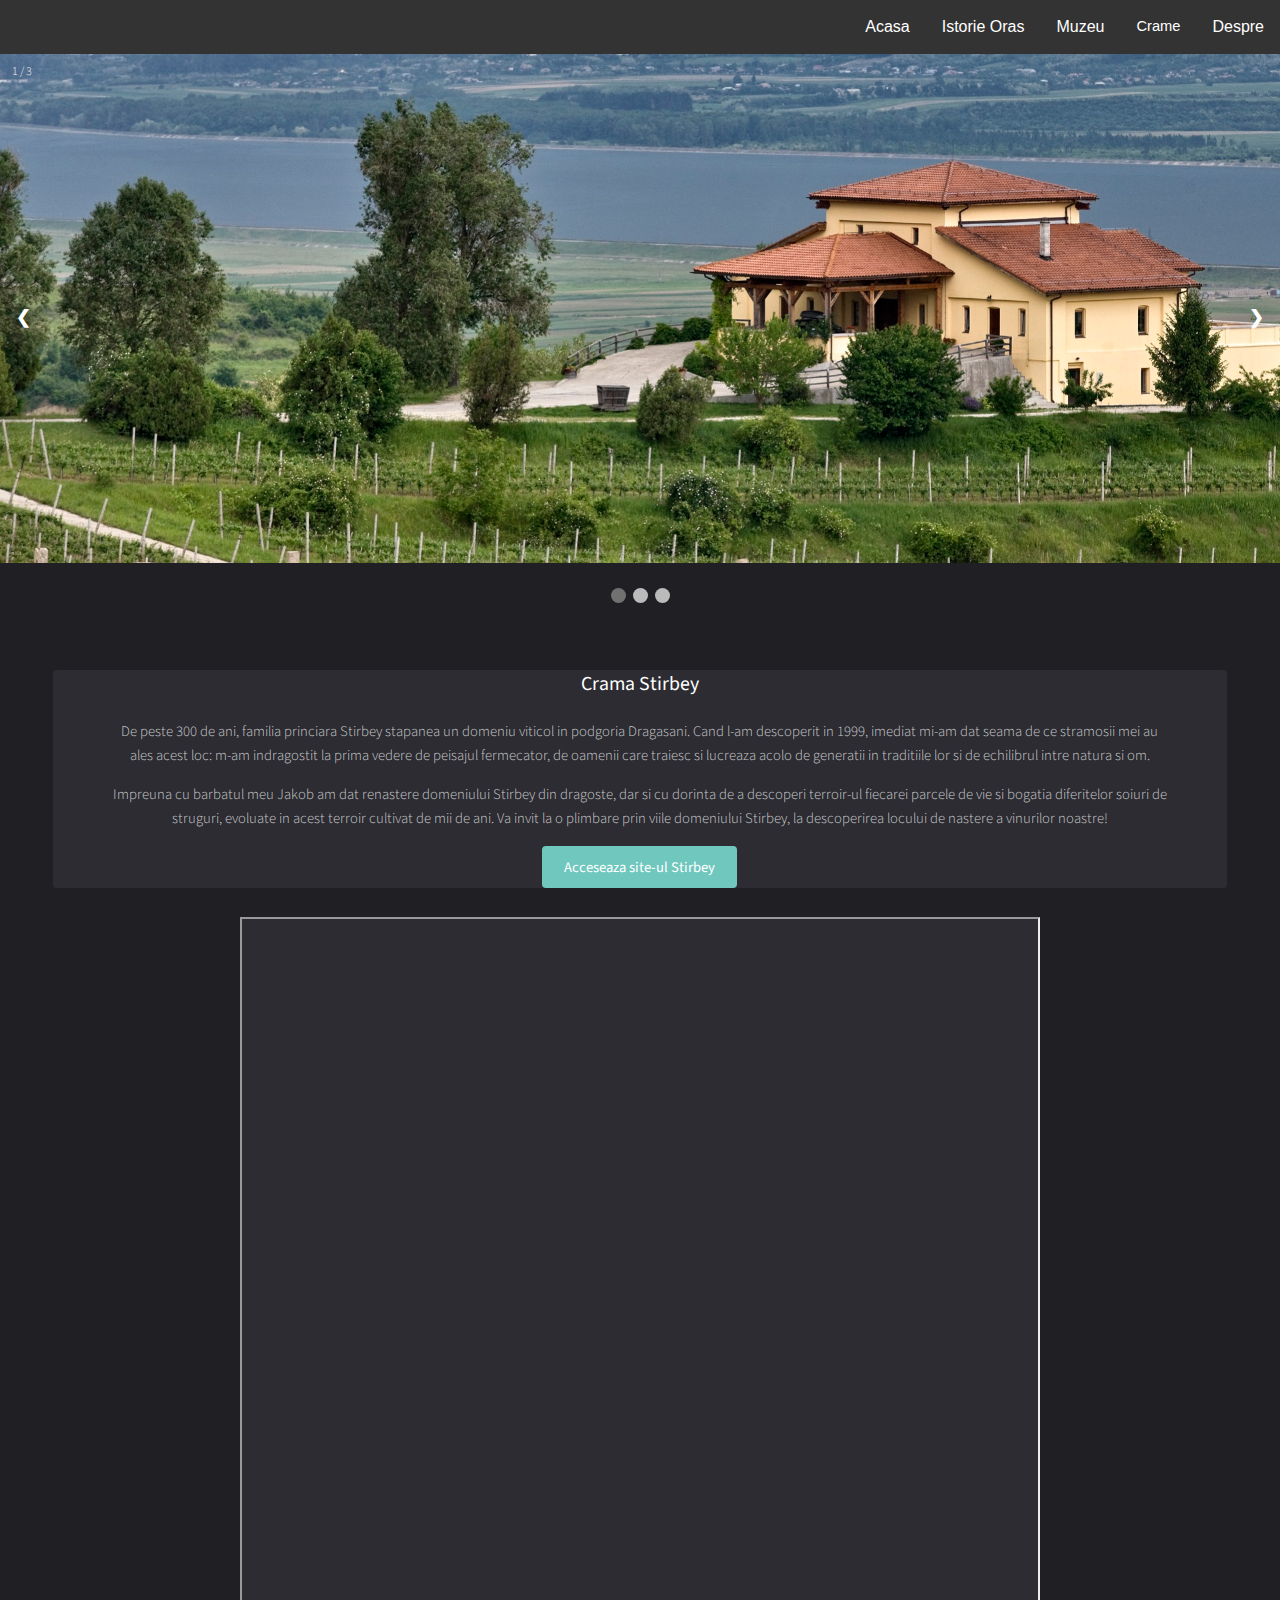
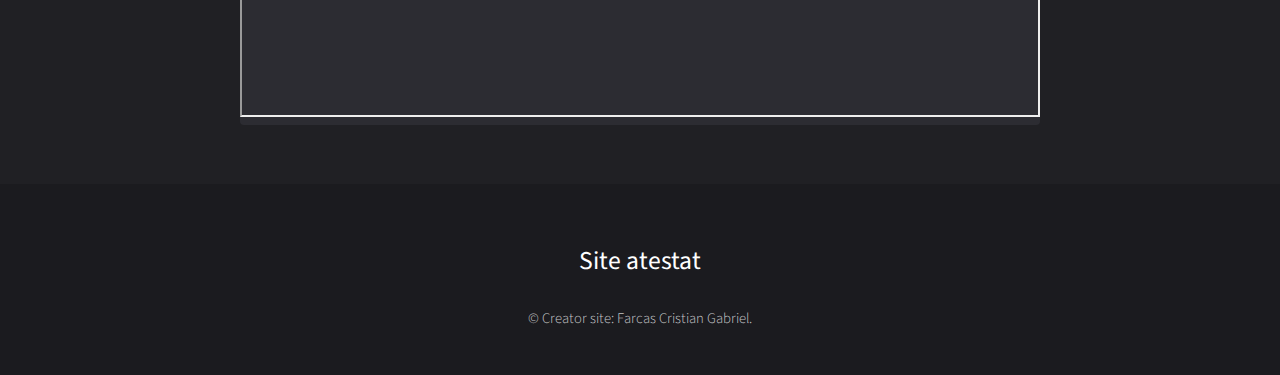
<file: stirbey.html>
<!DOCTYPE html>
<html>

<head>


    <link rel="stylesheet" href="assets/css/muzeu.css" />

    <style>
        * {
            box-sizing: border-box
        }
        
        body {
            font-family: Verdana, sans-serif;
            margin: 0
        }
        
        .mySlides {
            display: none
        }
        
        img {
            vertical-align: middle;
        }
        /* Slideshow container */
        
        .slideshow-container {
            max-width: 1280px;
            position: relative;
            margin: auto;
        }
        /* Next & previous buttons */
        
        .prev,
        .next {
            cursor: pointer;
            position: absolute;
            top: 50%;
            width: auto;
            padding: 16px;
            margin-top: -22px;
            color: white;
            font-weight: bold;
            font-size: 18px;
            transition: 0.6s ease;
            border-radius: 0 3px 3px 0;
            user-select: none;
        }
        
        .next {
            right: 0;
            border-radius: 3px 0 0 3px;
        }
        
        .prev:hover,
        .next:hover {
            background-color: rgba(0, 0, 0, 0.8);
        }
        
        .text {
            color: #f2f2f2;
            font-size: 15px;
            padding: 8px 12px;
            position: absolute;
            bottom: 8px;
            width: 100%;
            text-align: center;
        }
        
        .numbertext {
            color: #f2f2f2;
            font-size: 12px;
            padding: 8px 12px;
            position: absolute;
            top: 0;
        }
        
        .dot {
            cursor: pointer;
            height: 15px;
            width: 15px;
            margin: 0 2px;
            background-color: #bbb;
            border-radius: 50%;
            display: inline-block;
            transition: background-color 0.6s ease;
        }
        
        .active,
        .dot:hover {
            background-color: #717171;
        }
        
        .fade {
            -webkit-animation-name: fade;
            -webkit-animation-duration: 1.5s;
            animation-name: fade;
            animation-duration: 1.5s;
        }
        
        @-webkit-keyframes fade {
            from {
                opacity: .4
            }
            to {
                opacity: 1
            }
        }
        
        @keyframes fade {
            from {
                opacity: .4
            }
            to {
                opacity: 1
            }
        }
        
        @media only screen and (max-width: 300px) {
            .prev,
            .next,
            .text {
                font-size: 11px
            }
        }
    </style>
    <link rel="stylesheet" href="assets/css/meniu.css" />

    <div class="navbar">

        <a href="despre.html">Despre</a>
        <div class="dropdown">
            <button class="dropbtn">Crame
        <i class="fa fa-caret-down"></i>
      </button>
            <div class="dropdown-content">

                <div class="row">
                    <div class="column">

                        <a href="avincis.html">Avincis</a>
                        <a href="iordache.html">Casa de Vinuri Iordache</a>
                        <a href="sparleni.html">Crama Sparleni</a>
                    </div>
                    <div class="column">

                        <a href="bauer.html">Crama Bauer</a>
                        <a href="stirbey.html">Crama Stirbey</a>
                        <a href="sandu.html">Via Sandu</a>
                    </div>
                    <div class="column">

                        <a href="negrini.html">Crama Negrini</a>
                        <a href="dragasi.html">Domeniul Dragasi</a>
                        <a href="isarescu.html">Casa Isarescu</a>
                    </div>
                </div>
            </div>
        </div>

        <a href="muzeu.html">Muzeu</a>
        <a href="istorie.html">Istorie Oras</a>
        <a href="index.html">Acasa</a>
    </div>


    <title>Prezentare Dragasani</title>
    <meta charset="utf-8" />
    <meta name="viewport" content="width=device-width, initial-scale=1" />
    <link rel="stylesheet" href="assets/css/main.css" />
</head>

<body>

    <div class="slideshow-container">

        <div class="mySlides fade">
            <div class="numbertext">1 / 3</div>
            <img src="images/stirbei1.jpg" style="width:100%">

        </div>

        <div class="mySlides fade">
            <div class="numbertext">2 / 3</div>
            <img src="images/stirbei3.jpg" style="width:100%">

        </div>

        <div class="mySlides fade">
            <div class="numbertext">3 / 3</div>
            <img src="images/stirbei2.jpg" style="width:100%">

        </div>

        <a class="prev" onclick="plusSlides(-1)">&#10094;</a>
        <a class="next" onclick="plusSlides(1)">&#10095;</a>

    </div>
    <br>

    <div style="text-align:center">
        <span class="dot" onclick="currentSlide(1)"></span>
        <span class="dot" onclick="currentSlide(2)"></span>
        <span class="dot" onclick="currentSlide(3)"></span>
    </div>

    <script>
        var slideIndex = 1;
        showSlides(slideIndex);

        function plusSlides(n) {
            showSlides(slideIndex += n);
        }

        function currentSlide(n) {
            showSlides(slideIndex = n);
        }

        function showSlides(n) {
            var i;
            var slides = document.getElementsByClassName("mySlides");
            var dots = document.getElementsByClassName("dot");
            if (n > slides.length) {
                slideIndex = 1
            }
            if (n < 1) {
                slideIndex = slides.length
            }
            for (i = 0; i < slides.length; i++) {
                slides[i].style.display = "none";
            }
            for (i = 0; i < dots.length; i++) {
                dots[i].className = dots[i].className.replace(" active", "");
            }
            slides[slideIndex - 1].style.display = "block";
            dots[slideIndex - 1].className += " active";
        }
    </script>

    <div id="main">
        <class class="inner">

            <!-- Boxes -->
            <div class="thumbnails">

                <div class="istorie">

                    <div class="inner">
                        <h3>Crama Stirbey</h3>
                        <p>
                            De peste 300 de ani, familia princiara Stirbey stapanea un domeniu viticol in podgoria Dragasani. Cand l-am descoperit in 1999, imediat mi-am dat seama de ce stramosii mei au ales acest loc: m-am indragostit la prima vedere de peisajul fermecator, de
                            oamenii care traiesc si lucreaza acolo de generatii in traditiile lor si de echilibrul intre natura si om.
                        </p>
                        <p>
                            Impreuna cu barbatul meu Jakob am dat renastere domeniului Stirbey din dragoste, dar si cu dorinta de a descoperi terroir-ul fiecarei parcele de vie si bogatia diferitelor soiuri de struguri, evoluate in acest terroir cultivat de mii de ani. Va invit
                            la o plimbare prin viile domeniului Stirbey, la descoperirea locului de nastere a vinurilor noastre!
                        </p>



                        <a href="https://stirbey.com/" class="button style3 fit">Acceseaza site-ul Stirbey</a>
                    </div>



                </div>
                <div class="istorie">

                    <div class="">


                        <iframe width="800" height="800" src="https://www.youtube.com/embed/prGJzWGWqkI">
                    </iframe>

                    </div>





                </div>



            </div>


    </div>
    <footer id="footer">
        <div class="inner">
            <h2>Site atestat</h2>



            <p class="copyright">&copy; Creator site: Farcas Cristian Gabriel.</p>
        </div>
    </footer>

</body>

</html>
</file>
<file: assets/css/meniu.css>
.navbar {
    overflow: hidden;
    background-color: #333;
    font-family: Arial;
}

.navbar a {
    float: right;
    font-size: 16px;
    color: white;
    text-align: center;
    padding: 14px 16px;
    text-decoration: none;
}


/* The dropdown container */

.dropdown {
    float: right;
    overflow: hidden;
}


/* Dropdown button */

.dropdown .dropbtn {
    font-size: 16px;
    border: none;
    outline: none;
    color: white;
    padding: 14px 16px;
    background-color: inherit;
    font: inherit;
    margin: 0;
}

.dropdown-content {
    display: none;
    position: absolute;
    background-color: #f9f9f9;
    width: 100%;
    left: 0;
    box-shadow: 0px 8px 16px 0px rgba(0, 0, 0, 0.2);
    z-index: 1;
}

.dropdown-content .header {
    background: red;
    padding: 16px;
    color: white;
}

.dropdown:hover .dropdown-content {
    display: block;
}

.column {
    float: left;
    width: 33.33%;
    padding: 5px;
    background-color: #ccc;
    height: 180px;
}

.column a {
    float: none;
    color: black;
    padding: 16px;
    text-decoration: none;
    display: block;
    text-align: left;
}

.column a:hover {
    background-color: rgb(238, 235, 235);
}

.row:after {
    content: "";
    display: table;
    clear: both;
}

.topnav a {
    float: left;
    color: #f2f2f2;
    text-align: center;
    padding: 14px 16px;
    text-decoration: none;
    font-size: 17px;
}
</file>
<file: assets/css/main.css>
﻿@charset "UTF-8";
@import url("https://fonts.googleapis.com/css?family=Source+Sans+Pro:300,400|Passion+One:400");

/* Box Model */

*,
*:before,
*:after {
    -moz-box-sizing: border-box;
    -webkit-box-sizing: border-box;
    box-sizing: border-box;
}


/* Basic */

body {
    background: #202024;
}

body.is-loading *,
body.is-loading *:before,
body.is-loading *:after {
    -moz-animation: none !important;
    -webkit-animation: none !important;
    -ms-animation: none !important;
    animation: none !important;
    -moz-transition: none !important;
    -webkit-transition: none !important;
    -ms-transition: none !important;
    transition: none !important;
}


/* Type */

body,
input,
select,
textarea {
    color: rgba(255, 255, 255, 0.75);
    font-family: "Source Sans Pro", sans-serif;
    font-size: 14pt;
    font-weight: 300;
    line-height: 1.65;
}

@media screen and (max-width: 1680px) {
    body,
    input,
    select,
    textarea {
        font-size: 11pt;
    }
}

@media screen and (max-width: 1280px) {
    body,
    input,
    select,
    textarea {
        font-size: 11pt;
    }
}

@media screen and (max-width: 980px) {
    body,
    input,
    select,
    textarea {
        font-size: 12pt;
    }
}

@media screen and (max-width: 736px) {
    body,
    input,
    select,
    textarea {
        font-size: 12pt;
    }
}

@media screen and (max-width: 480px) {
    body,
    input,
    select,
    textarea {
        font-size: 12pt;
    }
}

h1,
h2,
h3,
h4,
h5,
h6 {
    color: #fff;
    font-weight: 400;
    line-height: 1.5;
    margin: 0 0 1em 0;
}

h1 a,
h2 a,
h3 a,
h4 a,
h5 a,
h6 a {
    color: inherit;
    text-decoration: none;
}

h2 {
    font-size: 1.75em;
}

h3 {
    font-size: 1.35em;
}

h4 {
    font-size: 1.1em;
}

h5 {
    font-size: 0.9em;
}

h6 {
    font-size: 0.7em;
}


/* Section/Article */


/* Box */

.thumbnails {
    display: -moz-flex;
    display: -webkit-flex;
    display: -ms-flex;
    display: flex;
    -moz-align-items: stretch;
    -webkit-align-items: stretch;
    -ms-align-items: stretch;
    align-items: stretch;
    -moz-justify-content: center;
    -webkit-justify-content: center;
    -ms-justify-content: center;
    justify-content: center;
    -moz-flex-wrap: wrap;
    -webkit-flex-wrap: wrap;
    -ms-flex-wrap: wrap;
    flex-wrap: wrap;
}

.thumbnails .box {
    margin: 0 1em 2em 1em;
    width: 30%;
}


/* Form */


/* Box */

.box {
    border-radius: 4px;
    margin-bottom: 2em;
    background: #2c2c32;
    text-align: center;
}

@media screen and (max-width: 480px) {
    .box .inner {
        padding: 1em;
    }
}


/* Icon */


/* Image */

.image.fit img {
    width: 100%;
}

dl {
    margin: 0 0 2em 0;
}

dl dt {
    display: block;
    font-weight: 400;
    margin: 0 0 1em 0;
}

dl dd {
    margin-left: 2em;
}


/* Table */


/* Button */

input[type="submit"],
input[type="reset"],
input[type="button"],
button,
.button {
    -moz-appearance: none;
    -webkit-appearance: none;
    -ms-appearance: none;
    appearance: none;
    -moz-transition: background-color 0.2s ease-in-out, color 0.2s ease-in-out;
    -webkit-transition: background-color 0.2s ease-in-out, color 0.2s ease-in-out;
    -ms-transition: background-color 0.2s ease-in-out, color 0.2s ease-in-out;
    transition: background-color 0.2s ease-in-out, color 0.2s ease-in-out;
    background-color: #70c7be;
    border-radius: 4px;
    border: 0;
    color: #ffffff !important;
    cursor: pointer;
    display: inline-block;
    font-weight: 400;
    height: 2.85em;
    line-height: 2.95em;
    padding: 0 1.5em;
    text-align: center;
    text-decoration: none;
    white-space: nowrap;
}


/* Banner */

#banner {
    -moz-align-items: center;
    -webkit-align-items: center;
    -ms-align-items: center;
    align-items: center;
    display: -moz-flex;
    display: -webkit-flex;
    display: -ms-flex;
    display: flex;
    -moz-justify-content: center;
    -webkit-justify-content: center;
    -ms-justify-content: center;
    justify-content: center;
    padding: 8em 4em 6em 4em;
    min-height: 70vh;
    background-image: url("../../images/avincis2.jpg");
    background-position: center;
    background-size: cover;
    background-repeat: no-repeat;
    border-top: 0;
    position: relative;
    text-align: center;
    overflow: hidden;
}

#banner .inner {
    text-align: center;
    position: relative;
    z-index: 2;
}

#banner h1 {
    color: #fff;
    font-size: 5em;
    font-weight: 400;
    font-family: 'Passion One', cursive;
    margin: 0;
}

@media screen and (max-width: 980px) {
    #banner h1 {
        font-size: 5em;
    }
}

@media screen and (max-width: 736px) {
    #banner h1 {
        font-size: 3em;
    }
}

#banner p {
    color: rgba(255, 255, 255, 0.85);
    font-size: 1.5em;
    font-weight: 300;
}

@media screen and (max-width: 980px) {
    #banner p {
        font-size: 1.5em;
    }
}

@media screen and (max-width: 480px) {
    #banner p {
        font-size: 1.25em;
    }
}

#banner a {
    color: rgba(255, 255, 255, 0.75);
    text-decoration: none;
    border-bottom: 1px dotted;
}

#banner a:hover {
    color: #FFF;
    border: none;
}

#banner .more {
    background-image: url("images/arrow.svg");
    background-position: center 1.35em;
    background-repeat: no-repeat;
    background-size: auto;
    border: 1px solid #fff;
    border-radius: 100%;
    color: rgba(255, 255, 255, 0.75);
    display: block;
    height: 4em;
    text-indent: 4em;
    overflow: hidden;
    white-space: nowrap;
    width: 4em;
    z-index: 2;
    margin: 0 auto 2em auto;
}

#banner .more:hover {
    background-color: rgba(255, 255, 255, 0.05);
    border: 1px solid #fff;
    color: #FFF;
}

body.is-loading #banner:before {
    opacity: 1;
}


/* Main */

#main {
    padding: 4em 0 2em 0;
}

@media screen and (max-width: 736px) {
    #main {
        padding: 3em 0 1em 0;
    }
}

#main .inner {
    width: 90%;
    max-width: 80em;
    margin: 0 auto;
}

@media screen and (max-width: 480px) {
    #main .inner {
        width: 95%;
    }
}


/* Footer */

#footer {
    padding: 4em 0 2em 0;
    background-color: #1b1b1f;
    text-align: center;
}
</file>
<file: assets/css/muzeu.css>
﻿@charset "UTF-8";
@import url("https://fonts.googleapis.com/css?family=Source+Sans+Pro:300,400|Passion+One:400");

/* Box Model */

*,
*:before,
*:after {
    -moz-box-sizing: border-box;
    -webkit-box-sizing: border-box;
    box-sizing: border-box;
}


/* Basic */

body {
    background: #202024;
}

body.is-loading *,
body.is-loading *:before,
body.is-loading *:after {
    -moz-animation: none !important;
    -webkit-animation: none !important;
    -ms-animation: none !important;
    animation: none !important;
    -moz-transition: none !important;
    -webkit-transition: none !important;
    -ms-transition: none !important;
    transition: none !important;
}


/* Type */

body,
input,
select,
textarea {
    color: rgba(255, 255, 255, 0.75);
    font-family: "Source Sans Pro", sans-serif;
    font-size: 14pt;
    font-weight: 300;
    line-height: 1.65;
}

@media screen and (max-width: 1680px) {
    body,
    input,
    select,
    textarea {
        font-size: 11pt;
    }
}

@media screen and (max-width: 1280px) {
    body,
    input,
    select,
    textarea {
        font-size: 11pt;
    }
}

@media screen and (max-width: 980px) {
    body,
    input,
    select,
    textarea {
        font-size: 12pt;
    }
}

@media screen and (max-width: 736px) {
    body,
    input,
    select,
    textarea {
        font-size: 12pt;
    }
}

@media screen and (max-width: 480px) {
    body,
    input,
    select,
    textarea {
        font-size: 12pt;
    }
}

h1,
h2,
h3,
h4,
h5,
h6 {
    color: #fff;
    font-weight: 400;
    line-height: 1.5;
    margin: 0 0 1em 0;
}

h1 a,
h2 a,
h3 a,
h4 a,
h5 a,
h6 a {
    color: inherit;
    text-decoration: none;
}

h2 {
    font-size: 1.75em;
}

h3 {
    font-size: 1.35em;
}

h4 {
    font-size: 1.1em;
}

h5 {
    font-size: 0.9em;
}

h6 {
    font-size: 0.7em;
}


/* Section/Article */


/* Box */

.thumbnails {
    display: -moz-flex;
    display: -webkit-flex;
    display: -ms-flex;
    display: flex;
    -moz-align-items: stretch;
    -webkit-align-items: stretch;
    -ms-align-items: stretch;
    align-items: stretch;
    -moz-justify-content: center;
    -webkit-justify-content: center;
    -ms-justify-content: center;
    justify-content: center;
    -moz-flex-wrap: wrap;
    -webkit-flex-wrap: wrap;
    -ms-flex-wrap: wrap;
    flex-wrap: wrap;
}

.thumbnails .box {
    margin: 0 1em 2em 1em;
    width: 30%;
}


/* Form */


/* Box */

.box {
    border-radius: 4px;
    margin-bottom: 2em;
    background: #2c2c32;
    text-align: center;
}

@media screen and (max-width: 480px) {
    .box .inner {
        padding: 1em;
    }
}


/* Icon */


/* Image */

.image.fit img {
    width: 100%;
}

dl {
    margin: 0 0 2em 0;
}

dl dt {
    display: block;
    font-weight: 400;
    margin: 0 0 1em 0;
}

dl dd {
    margin-left: 2em;
}


/* Table */


/* Button */

input[type="submit"],
input[type="reset"],
input[type="button"],
button,
.button {
    -moz-appearance: none;
    -webkit-appearance: none;
    -ms-appearance: none;
    appearance: none;
    -moz-transition: background-color 0.2s ease-in-out, color 0.2s ease-in-out;
    -webkit-transition: background-color 0.2s ease-in-out, color 0.2s ease-in-out;
    -ms-transition: background-color 0.2s ease-in-out, color 0.2s ease-in-out;
    transition: background-color 0.2s ease-in-out, color 0.2s ease-in-out;
    background-color: #70c7be;
    border-radius: 4px;
    border: 0;
    color: #ffffff !important;
    cursor: pointer;
    display: inline-block;
    font-weight: 400;
    height: 2.85em;
    line-height: 2.95em;
    padding: 0 1.5em;
    text-align: center;
    text-decoration: none;
    white-space: nowrap;
}

#banner {
    -moz-align-items: center;
    -webkit-align-items: center;
    -ms-align-items: center;
    align-items: center;
    display: -moz-flex;
    display: -webkit-flex;
    display: -ms-flex;
    display: flex;
    -moz-justify-content: center;
    -webkit-justify-content: center;
    -ms-justify-content: center;
    justify-content: center;
    padding: 8em 4em 6em 4em;
    min-height: 70vh;
    background-image: url("../../images/muzeu_cover.jpg");
    background-position: center;
    background-size: cover;
    background-repeat: no-repeat;
    border-top: 0;
    position: relative;
    text-align: center;
    overflow: hidden;
}

#banner .inner {
    text-align: center;
    position: relative;
    z-index: 2;
}

#banner h1 {
    color: #fff;
    font-size: 5em;
    font-weight: 400;
    font-family: 'Passion One', cursive;
    margin: 0;
}

@media screen and (max-width: 980px) {
    #banner h1 {
        font-size: 5em;
    }
}

@media screen and (max-width: 736px) {
    #banner h1 {
        font-size: 3em;
    }
}

#banner p {
    color: rgba(255, 255, 255, 0.85);
    font-size: 1.5em;
    font-weight: 300;
}

@media screen and (max-width: 980px) {
    #banner p {
        font-size: 1.5em;
    }
}

@media screen and (max-width: 480px) {
    #banner p {
        font-size: 1.25em;
    }
}

#banner a {
    color: rgba(255, 255, 255, 0.75);
    text-decoration: none;
    border-bottom: 1px dotted;
}

#banner a:hover {
    color: #FFF;
    border: none;
}

#banner .more {
    background-image: url("images/arrow.svg");
    background-position: center 1.35em;
    background-repeat: no-repeat;
    background-size: auto;
    border: 1px solid rgb(0, 0, 0);
    border-radius: 100%;
    color: rgba(255, 255, 255, 0.75);
    display: block;
    height: 4em;
    text-indent: 4em;
    overflow: hidden;
    white-space: nowrap;
    width: 4em;
    z-index: 2;
    margin: 0 auto 2em auto;
}

#banner .more:hover {
    background-color: rgba(255, 255, 255, 0.05);
    border: 1px solid #fff;
    color: #FFF;
}

body.is-loading #banner:before {
    opacity: 1;
}


/* Main */

#main {
    padding: 4em 0 2em 0;
}

@media screen and (max-width: 736px) {
    #main {
        padding: 3em 0 1em 0;
    }
}

#main .inner {
    width: 90%;
    max-width: 80em;
    margin: 0 auto;
}

@media screen and (max-width: 480px) {
    #main .inner {
        width: 95%;
    }
}

.istorie {
    border-radius: 4px;
    margin-bottom: 2em;
    background: #2c2c32;
    text-align: center;
}


/* Footer */

#footer {
    padding: 4em 0 2em 0;
    background-color: #1b1b1f;
    text-align: center;
}
</file>
